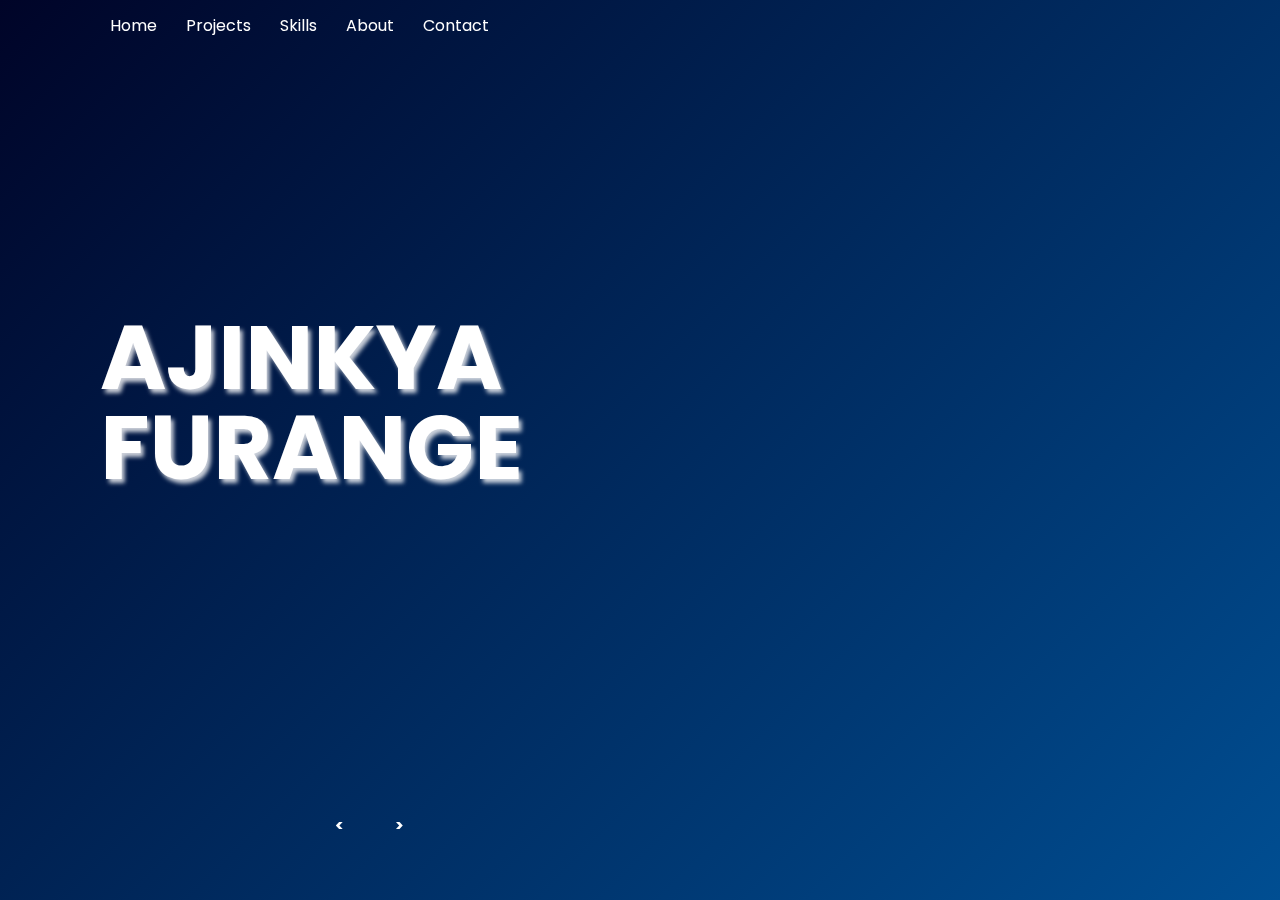
<file: index3.html>
<!DOCTYPE html>
<html lang="en">
  <head>
    <meta charset="UTF-8" />
    <meta name="viewport" content="width=device-width, initial-scale=1.0" />
    <title>Ajinkya Furange - Portfolio</title>
    <!-- Preconnect for faster font loading -->
    <link rel="preconnect" href="https://fonts.googleapis.com" />
    <link rel="preconnect" href="https://fonts.gstatic.com" crossorigin />
    <!-- Google Fonts link for better performance than @import -->
    <link
      href="https://fonts.googleapis.com/css2?family=Poppins:ital,wght@0,100;0,200;0,300;0,400;0,500;0,600;0,700;0,800;0,900;1,100;1,200;1,300;1,400;1,500;1,600;1,700;1,800;1,900&display=swap"
      rel="stylesheet"
    />
    <style>
      :root {
        --header-height: 50px;
        --slide-gap: 20px;
        --card-width: 180px;
        --card-height: 250px;
        --card-left-offset: 67%;
        --card-offset-step: 200px;
        --primary-color: #14ff72;
        --primary-bg-light: #004e92;
        --primary-bg-dark: #000428;
        --text-color: #fff;
        --shadow: 0 25px 50px rgba(0, 0, 0, 0.3);
      }

      * {
        margin: 0;
        padding: 0;
        box-sizing: border-box;
        font-family: "Poppins", sans-serif;
      }

      body {
        /* Set a consistent dark background to remove the "white space" at the top */
        background-color: var(--primary-bg-dark);
        color: var(--text-color);
        /* The header is now transparent, so padding is not needed, letting content flow under it */
      }

      /* Header section - Position fixed for consistent navigation */
      header {
        position: fixed;
        top: 0;
        left: 0;
        right: 0;
        width: 100%;
        height: var(--header-height);
        display: flex;
        align-items: center;
        padding-left: 100px;
        z-index: 1000;
        background-color: transparent;
      }

      header nav a {
        color: var(--text-color);
        margin-right: 5px;
        padding: 5px 10px;
        font-size: 16px;
        transition: 0.2s;
        text-decoration: none;
        border-radius: 2px;
      }

      a.active,
      a:hover,
      a:focus-visible {
        background: rgba(var(--primary-color), 0.8);
        outline: none;
      }

      /* Carousel container - Using dvh for better mobile support */
      .carousel {
        width: 100%;
        height: 100dvh;
        height: 100vh;
        overflow: hidden;
        position: relative;
      }

      /* List of slides */
      .carousel .list {
        height: 100%;
        position: relative;
      }

      .carousel .list .item {
        position: absolute;
        width: 100%;
        height: 100%;
        top: 0;
        left: 0;
        transform: translate(0, 0);
        border-radius: 0;
        box-shadow: none;
        background-position: center;
        background-size: cover;
        background-repeat: no-repeat;
        z-index: 100;
        transition: 1s ease-in-out;
        filter: brightness(0.6);
        will-change: transform, opacity;
      }

      /* Card stack visual effect */
      .carousel .list .item[data-status="active"] {
        filter: brightness(1);
        z-index: 110;
        transform: scale(1);
        box-shadow: none;
      }

      .carousel .list .item[data-status="next"] {
        top: 80%;
        transform: translateY(-70%);
        left: var(--card-left-offset);
        width: var(--card-width);
        height: var(--card-height);
        border-radius: 20px;
        box-shadow: var(--shadow);
        z-index: 105;
      }

      .carousel .list .item[data-status="next2"] {
        left: calc(var(--card-left-offset) + var(--card-offset-step));
        z-index: 104;
      }

      .carousel .list .item[data-status="next3"] {
        left: calc(var(--card-left-offset) + var(--card-offset-step) * 2);
        z-index: 103;
      }

      .carousel .list .item[data-status="next4"] {
        left: calc(var(--card-left-offset) + var(--card-offset-step) * 3);
        z-index: 102;
      }

      .carousel .list .item[data-status="hidden"] {
        left: calc(var(--card-left-offset) + var(--card-offset-step) * 4);
        opacity: 0;
      }

      /* Transitions for card movement */
      .carousel.transitioning .list .item[data-status="next"] {
        animation: showCard 1s ease-in-out forwards;
      }

      .carousel.transitioning .list .item[data-status="active"] {
        animation: outToLeft 1s ease-in-out forwards;
      }

      @keyframes outToLeft {
        from {
          transform: translateX(0);
        }
        to {
          transform: translateX(calc(-1 * var(--card-offset-step)));
          filter: brightness(0.6);
          border-radius: 20px;
          box-shadow: var(--shadow);
          width: var(--card-width);
          height: var(--card-height);
          top: 80%;
          left: calc(var(--card-left-offset) - 300px);
        }
      }

      @keyframes showCard {
        from {
          transform: translateY(-70%)
            translateX(calc(var(--card-offset-step) * 2));
          opacity: 0;
        }
        to {
          transform: translateY(-70%) translateX(0);
          opacity: 1;
        }
      }

      .list .item .content {
        position: absolute;
        top: 50%;
        left: 100px;
        transform: translateY(-50%);
        width: 500px;
        text-align: left;
        color: var(--text-color);
        display: none;
      }

      .list .item[data-status="active"] .content {
        display: block;
      }

      .list .item .content h1,
      .list .list .item .content h2,
      .list .item .content .des,
      .list .item .content .btn,
      .list .item .content .tech-stack {
        opacity: 0;
        transform: translateY(100px) blur(33px);
      }

      .list .item[data-status="active"] .content h1 {
        animation: animate 1s ease-in-out 0.3s 1 forwards;
      }

      .list .item[data-status="active"] .content h2 {
        animation: animate 1s ease-in-out 0.6s 1 forwards;
      }

      .list .item[data-status="active"] .content .des {
        animation: animate 1s ease-in-out 0.9s 1 forwards;
      }

      .list .item[data-status="active"] .content .btn {
        animation: animate 1s ease-in-out 1.2s 1 forwards;
      }

      .list .item[data-status="active"] .content .tech-stack {
        animation: animate 1s ease-in-out 1.5s 1 forwards;
      }

      .content h1 {
        font-size: 80px;
        text-transform: uppercase;
        color: rgba(var(--primary-color), 0.8);
        font-weight: bold;
        line-height: 1;
      }

      .content h2 {
        font-size: 90px;
        text-transform: uppercase;
        font-weight: bold;
        line-height: 1;
        text-shadow: 3px 4px 4px rgba(255, 255, 255, 0.8);
      }

      .content .des {
        margin-top: 15px;
        margin-bottom: 25px;
        font-size: 18px;
        line-height: 1.5;
      }

      .content .btn a {
        padding: 12px 25px;
        border: none;
        cursor: pointer;
        font-size: 16px;
        margin-right: 15px;
        border-radius: 5px;
        transition: 0.3s;
        font-weight: 500;
        text-decoration: none;
        display: inline-block;
      }

      .content .btn a.primary-btn {
        background: rgba(var(--primary-color), 0.8);
        color: var(--text-color);
        border: 2px solid rgba(var(--primary-color), 0.8);
      }

      .content .btn a.primary-btn:hover {
        background: var(--text-color);
        color: rgba(var(--primary-color), 0.8);
        border-color: var(--text-color);
      }

      .content .btn a.secondary-btn {
        background: transparent;
        color: var(--text-color);
        border: 2px solid var(--text-color);
      }

      .content .btn a.secondary-btn:hover {
        background-color: var(--text-color);
        color: #000;
      }

      .content .tech-stack {
        margin-top: 20px;
      }

      .tech-stack span {
        display: inline-block;
        background: rgba(255, 255, 255, 0.2);
        color: var(--text-color);
        padding: 5px 12px;
        margin: 5px 5px 5px 0;
        border-radius: 15px;
        font-size: 12px;
        backdrop-filter: blur(10px);
        border: 1px solid rgba(255, 255, 255, 0.3);
      }

      @keyframes animate {
        from {
          opacity: 0;
          transform: translateY(100px);
          filter: blur(33px);
        }
        to {
          opacity: 1;
          transform: translateY(0);
          filter: blur(0);
        }
      }

      /* next prev arrows */
      .arrows {
        position: absolute;
        bottom: 50px;
        right: 52%;
        z-index: 1000;
        width: 300px;
        max-width: 30%;
        display: flex;
        gap: 10px;
        align-items: center;
      }

      .arrows button {
        width: 50px;
        height: 50px;
        border-radius: 50%;
        background-color: rgba(var(--primary-color), 0.8);
        color: var(--text-color);
        border: none;
        outline: none;
        font-size: 16px;
        font-weight: bold;
        transition: 0.5s;
        cursor: pointer;
      }

      .arrows button:hover,
      .arrows button:focus-visible {
        background: var(--text-color);
        color: #000;
        outline: 2px solid var(--text-color);
        outline-offset: 2px;
      }

      /* time running */
      .carousel .timeRunning {
        position: absolute;
        z-index: 1000;
        width: 0%;
        height: 4px;
        background-color: rgba(var(--primary-color), 0.8);
        left: 0;
        top: 0;
        animation: runningTime 8s linear 1 forwards;
      }

      @keyframes runningTime {
        from {
          width: 0%;
        }
        to {
          width: 100%;
        }
      }

      /* Project backgrounds with demo screenshots/mockups */
      .project-bg-1 {
        background: linear-gradient(
            135deg,
            rgba(102, 126, 234, 0.8) 0%,
            rgba(118, 75, 162, 0.8) 100%
          ),
          url('data:image/svg+xml,<svg xmlns="http://www.w3.org/2000/svg" viewBox="0 0 400 300"><rect width="400" height="300" fill="%23f8f9fa"/><rect x="20" y="60" width="360" height="40" fill="%23e9ecef" rx="4"/><rect x="20" y="120" width="180" height="120" fill="%23dee2e6" rx="8"/><rect x="220" y="120" width="160" height="80" fill="%2328a745" rx="4"/><text x="200" y="30" text-anchor="middle" fill="%23495057" font-family="Arial" font-size="16" font-weight="bold">E-commerce Platform</text><text x="110" y="190" text-anchor="middle" fill="%236c757d" font-size="12">Product Grid</text><text x="300" y="170" text-anchor="middle" fill="white" font-size="12">Add to Cart</text></svg>');
        background-size: cover, 60% auto;
        background-position: center, 80% center;
        background-repeat: no-repeat;
      }

      .project-bg-2 {
        background: linear-gradient(
            135deg,
            rgba(240, 147, 251, 0.8) 0%,
            rgba(245, 87, 108, 0.8) 100%
          ),
          url('data:image/svg+xml,<svg xmlns="http://www.w3.org/2000/svg" viewBox="0 0 400 300"><rect width="400" height="300" fill="%23ffffff"/><rect x="0" y="0" width="400" height="50" fill="%2325d366"/><rect x="20" y="80" width="200" height="30" fill="%23e1ffc7" rx="15"/><rect x="180" y="130" width="200" height="30" fill="%23dcf8c6" rx="15"/><circle cx="30" cy="95" r="8" fill="%2325d366"/><circle cx="370" cy="145" r="8" fill="%2325d366"/><text x="200" y="25" text-anchor="middle" fill="white" font-family="Arial" font-size="16" font-weight="bold">Ajinkya Sampark</text><text x="50" y="100" fill="%23303030" font-size="10">Hello! How are you?</text><text x="200" y="150" fill="%23303030" font-size="10">Im good, thanks!</text></svg>');
        background-size: cover, 50% auto;
        background-position: center, 85% center;
        background-repeat: no-repeat;
      }

      .project-bg-3 {
        background: linear-gradient(
            135deg,
            rgba(79, 172, 254, 0.8) 0%,
            rgba(0, 242, 254, 0.8) 100%
          ),
          url('data:image/svg+xml,<svg xmlns="http://www.w3.org/2000/svg" viewBox="0 0 400 300"><rect width="400" height="300" fill="%23f8f9fa"/><rect x="50" y="40" width="300" height="220" fill="white" rx="8" stroke="%23dee2e6"/><rect x="70" y="60" width="260" height="40" fill="%236c757d" rx="4"/><rect x="70" y="120" width="120" height="60" fill="%23007bff" rx="8"/><rect x="210" y="120" width="120" height="60" fill="%2317a2b8" rx="8"/><text x="200" y="25" text-anchor="middle" fill="%23495057" font-family="Arial" font-size="14" font-weight="bold">Medical Payment Tracker</text><text x="200" y="85" text-anchor="middle" fill="white" font-size="12">Patient Dashboard</text><text x="130" y="155" text-anchor="middle" fill="white" font-size="10">Payments</text><text x="270" y="155" text-anchor="middle" fill="white" font-size="10">Reports</text></svg>');
        background-size: cover, 55% auto;
        background-position: center, 80% center;
        background-repeat: no-repeat;
      }

      .project-bg-4 {
        background: linear-gradient(
            135deg,
            rgba(67, 234, 123, 0.8) 0%,
            rgba(56, 249, 215, 0.8) 100%
          ),
          url('data:image/svg+xml,<svg xmlns="http://www.w3.org/2000/svg" viewBox="0 0 400 300"><rect width="400" height="300" fill="%234a90e2"/><rect x="50" y="50" width="300" height="200" fill="white" rx="12"/><circle cx="120" cy="120" r="25" fill="%23ffc107"/><rect x="160" y="100" width="120" height="20" fill="%23495057" rx="10"/><rect x="160" y="130" width="80" height="15" fill="%236c757d" rx="7"/><rect x="80" y="170" width="60" height="30" fill="%2328a745" rx="4"/><rect x="160" y="170" width="60" height="30" fill="%23dc3545" rx="4"/><rect x="240" y="170" width="60" height="30" fill="%23007bff" rx="4"/><text x="200" y="30" text-anchor="middle" fill="white" font-family="Arial" font-size="14" font-weight="bold">Weather Dashboard</text><text x="200" y="110" text-anchor="middle" fill="%23495057" font-size="12">Mumbai, Maharashtra</text><text x="110" y="190" text-anchor="middle" fill="white" font-size="8">Temp</text><text x="190" y="190" text-anchor="middle" fill="white" font-size="8">Humid</text><text x="270" y="190" text-anchor="middle" fill="white" font-size="8">Wind</text></svg>');
        background-size: cover, 50% auto;
        background-position: center, 85% center;
        background-repeat: no-repeat;
      }

      .project-bg-5 {
        background: linear-gradient(
            135deg,
            rgba(250, 112, 154, 0.8) 0%,
            rgba(254, 225, 64, 0.8) 100%
          ),
          url('data:image/svg+xml,<svg xmlns="http://www.w3.org/2000/svg" viewBox="0 0 400 300"><rect width="400" height="300" fill="%23f8f9fa"/><rect x="30" y="40" width="340" height="220" fill="white" rx="8" stroke="%23dee2e6"/><rect x="50" y="60" width="100" height="20" fill="%23007bff" rx="10"/><rect x="170" y="60" width="100" height="20" fill="%2328a745" rx="10"/><rect x="290" y="60" width="80" height="20" fill="%23ffc107" rx="10"/><rect x="50" y="100" width="320" height="30" fill="%23e9ecef" rx="4"/><rect x="50" y="150" width="320" height="30" fill="%23f8f9fa" rx="4"/><rect x="50" y="200" width="320" height="30" fill="%23e9ecef" rx="4"/><text x="200" y="25" text-anchor="middle" fill="%23495057" font-family="Arial" font-size="14" font-weight="bold">College Timetable</text><text x="100" y="75" text-anchor="middle" fill="white" font-size="8">Monday</text><text x="220" y="75" text-anchor="middle" fill="white" font-size="8">Tuesday</text><text x="330" y="75" text-anchor="middle" fill="white" font-size="8">Wednesday</text></svg>');
        background-size: cover, 55% auto;
        background-position: center, 80% center;
        background-repeat: no-repeat;
      }

      .project-bg-6 {
        background: linear-gradient(
            135deg,
            rgba(168, 237, 234, 0.8) 0%,
            rgba(254, 214, 227, 0.8) 100%
          ),
          url('data:image/svg+xml,<svg xmlns="http://www.w3.org/2000/svg" viewBox="0 0 400 300"><rect width="400" height="300" fill="%23212529"/><rect x="80" y="80" width="240" height="140" fill="%23343a40" rx="8"/><rect x="100" y="100" width="200" height="20" fill="%23dc3545" rx="10"/><rect x="100" y="140" width="200" height="40" fill="%23495057" rx="4"/><rect x="150" y="200" width="100" height="30" fill="%23ffc107" rx="15"/><text x="200" y="40" text-anchor="middle" fill="%23dc3545" font-family="Arial" font-size="16" font-weight="bold">⚠️ Security Alert</text><text x="200" y="115" text-anchor="middle" fill="white" font-size="10">OTP Verification Required</text><text x="200" y="160" text-anchor="middle" fill="%23adb5bd" font-size="8">Enter your OTP to continue</text><text x="200" y="220" text-anchor="middle" fill="%23212529" font-size="8">Submit</text></svg>');
        background-size: cover, 45% auto;
        background-position: center, 85% center;
        background-repeat: no-repeat;
      }

      .project-bg-7 {
        background: linear-gradient(
            135deg,
            rgba(255, 154, 158, 0.8) 0%,
            rgba(254, 207, 239, 0.8) 100%
          ),
          url('data:image/svg+xml,<svg xmlns="http://www.w3.org/2000/svg" viewBox="0 0 400 300"><rect width="400" height="300" fill="%23f8f9fa"/><rect x="40" y="60" width="320" height="180" fill="white" rx="12" stroke="%23dee2e6"/><rect x="60" y="80" width="280" height="30" fill="%23007bff" rx="15"/><rect x="80" y="130" width="120" height="80" fill="%2328a745" rx="8"/><rect x="220" y="130" width="120" height="80" fill="%23ffc107" rx="8"/><text x="200" y="30" text-anchor="middle" fill="%23495057" font-family="Arial" font-size="16" font-weight="bold">Skill-Swap Platform</text><text x="200" y="100" text-anchor="middle" fill="white" font-size="12">Learn. Teach. Grow.</text><text x="140" y="175" text-anchor="middle" fill="white" font-size="10">Host Session</text><text x="280" y="175" text-anchor="middle" fill="%23212529" font-size="10">Join Session</text></svg>');
        background-size: cover, 50% auto;
        background-position: center, 85% center;
        background-repeat: no-repeat;
      }

      .project-bg-8 {
        background: linear-gradient(
            135deg,
            rgba(102, 126, 234, 0.8) 0%,
            rgba(118, 75, 162, 0.8) 100%
          ),
          url('data:image/svg+xml,<svg xmlns="http://www.w3.org/2000/svg" viewBox="0 0 400 300"><rect width="400" height="300" fill="%23f8f9fa"/><rect x="50" y="50" width="300" height="200" fill="%23212529" rx="12"/><rect x="70" y="70" width="260" height="30" fill="%23495057" rx="15"/><rect x="70" y="120" width="180" height="20" fill="%2314ff72" rx="10"/><rect x="270" y="120" width="60" height="20" fill="%23007bff" rx="10"/><rect x="70" y="160" width="140" height="20" fill="%23495057" rx="10"/><rect x="230" y="160" width="100" height="20" fill="%2314ff72" rx="10"/><rect x="70" y="200" width="260" height="30" fill="%23343a40" rx="15"/><text x="200" y="30" text-anchor="middle" fill="%23495057" font-family="Arial" font-size="14" font-weight="bold">AI Chatbot Interface</text><text x="200" y="90" text-anchor="middle" fill="%2314ff72" font-size="10">AI Assistant</text><text x="160" y="135" text-anchor="middle" fill="%23212529" font-size="8">Hello! How can I help?</text><text x="300" y="135" text-anchor="middle" fill="white" font-size="8">User</text></svg>');
        background-size: cover, 45% auto;
        background-position: center, 85% center;
        background-repeat: no-repeat;
      }

      /* Intro slide styling */
      .intro-bg {
        background: linear-gradient(135deg, #000428 0%, #004e92 100%);
      }

      /* Responsive Design */
      @media screen and (max-width: 1200px) {
        .content h1 {
          font-size: 70px;
        }
        .content h2 {
          font-size: 80px;
        }
        .list .item .content {
          width: 450px;
        }
      }

      @media screen and (max-width: 999px) {
        header {
          padding-left: 50px;
        }

        .list .item .content {
          left: 50px;
          width: 400px;
        }

        .content h1 {
          font-size: 60px;
        }

        .content h2 {
          font-size: 70px;
        }

        .content .des {
          font-size: 16px;
        }

        .arrows {
          right: 50%;
          width: 200px;
        }
      }

      @media screen and (max-width: 768px) {
        header {
          padding-left: 30px;
        }

        header nav a {
          font-size: 14px;
          margin-right: 0;
          padding: 5px 8px;
        }

        .list .item .content {
          top: 45%;
          left: 30px;
          width: 320px;
        }

        .content h1 {
          font-size: 50px;
        }

        .content h2 {
          font-size: 55px;
        }

        .content .des {
          font-size: 16px;
          margin-bottom: 20px;
        }

        .content .btn a {
          padding: 10px 18px;
          font-size: 14px;
          margin-right: 10px;
        }

        .arrows {
          right: 47%;
          bottom: 20px;
        }

        .tech-stack span {
          font-size: 11px;
          padding: 4px 10px;
        }
      }

      @media screen and (max-width: 480px) {
        header {
          padding-left: 20px;
        }

        header nav a {
          font-size: 12px;
          padding: 4px 6px;
        }

        .list .item .content {
          top: 40%;
          left: 20px;
          width: 280px;
        }

        .content h1 {
          font-size: 35px;
        }

        .content h2 {
          font-size: 40px;
        }

        .content .des {
          font-size: 14px;
          margin-bottom: 15px;
        }

        .content .btn a {
          padding: 8px 15px;
          font-size: 12px;
          margin-right: 8px;
          margin-bottom: 8px;
        }

        .arrows {
          right: 42%;
          bottom: 20px;
          width: 150px;
        }

        .arrows button {
          width: 40px;
          height: 40px;
          font-size: 14px;
        }

        .tech-stack span {
          font-size: 10px;
          padding: 3px 8px;
          margin: 3px 3px 3px 0;
        }
      }

      @media screen and (max-width: 320px) {
        .list .item .content {
          width: 250px;
          left: 15px;
        }

        .content h1 {
          font-size: 28px;
        }

        .content h2 {
          font-size: 32px;
        }

        .content .des {
          font-size: 13px;
        }

        .content .btn a {
          padding: 6px 12px;
          font-size: 11px;
        }
      }
    </style>
  </head>
  <body>
    <header>
      <nav>
        <!-- Nav links with data attributes for robust JS navigation -->
        <a href="#" class="active" data-index="0">Home</a>
        <a href="#" data-index="1">Projects</a>
        <a href="#" data-index="9">Skills</a>
        <a href="#" data-index="10">About</a>
        <a href="#" data-index="11">Contact</a>
      </nav>
    </header>

    <main class="carousel" role="main" aria-live="polite" aria-atomic="true">
      <div class="list">
        <!-- Intro/About Slide -->
        <section class="item intro-bg" data-index="0">
          <div class="content">
            <h1>PORTFOLIO</h1>
            <h2>AJINKYA FURANGE</h2>
            <p class="des">
              Computer Engineering Student at Bhausaheb Vartak Polytechnic.
              Passionate about creating impactful web solutions and innovative
              projects.
            </p>
            <div class="btn">
              <a href="#" class="primary-btn view-projects">View Projects</a>
              <a
                href="mailto:ajinkyafurange@gmail.com"
                class="secondary-btn"
                target="_blank"
                rel="noopener noreferrer"
              >
                Contact Me
              </a>
            </div>
          </div>
        </section>

        <!-- E-commerce Project -->
        <section class="item project-bg-1" data-index="1">
          <div class="content">
            <h1>PROJECT</h1>
            <h2>E-COMMERCE</h2>
            <p class="des">
              Full Stack e-commerce platform for farming products with inventory
              management and secure payment processing.
            </p>
            <div class="btn">
              <a
                href="https://shivansh-krushi-seva-kendra.onrender.com/"
                class="primary-btn"
                >Live Demo</a
              >
              <a
                href="https://github.com/Ajinkya-Furange-Patil/Shivansh-Krushi-Seva-Kendra"
                class="secondary-btn"
                >View Code</a
              >
            </div>
            <div class="tech-stack">
              <span>HTML</span>
              <span>CSS</span>
              <span>JavaScript</span>
              <span>Node.js</span>
              <span>Express.js</span>
              <span>MySQL</span>
            </div>
          </div>
        </section>

        <!-- Chat Application -->
        <section class="item project-bg-2" data-index="2">
          <div class="content">
            <h1>PROJECT</h1>
            <h2>CHAT APP</h2>
            <p class="des">
              Ajinkya Sampark - Modular chat application with WhatsApp-style UI
              and clean folder-based architecture for scalability.
            </p>
            <div class="btn">
              <a href="https://ajinkya-sampark.netlify.app/" class="primary-btn">Live Demo</a>
              <a href="https://github.com/Ajinkya-Furange-Patil/sampark" class="secondary-btn">View Code</a>
            </div>
            <div class="tech-stack">
              <span>HTML</span>
              <span>CSS</span>
              <span>JavaScript</span>
            </div>
          </div>
        </section>

        <!-- Medical Payment Tracker -->
        <section class="item project-bg-3" data-index="3">
          <div class="content">
            <h1>PROJECT</h1>
            <h2>MEDICAL TRACKER</h2>
            <p class="des">
              Smart healthcare payment tracking system with real-time updates
              and reminder alerts for patient management.
            </p>
            <div class="btn">
              <a href="#" class="primary-btn">Live Demo</a>
              <a href="#" class="secondary-btn">View Code</a>
            </div>
            <div class="tech-stack">
              <span>HTML</span>
              <span>CSS</span>
              <span>JavaScript</span>
              <span>LocalStorage</span>
            </div>
          </div>
        </section>

        <!-- Weather Dashboard -->
        <section class="item project-bg-4" data-index="4">
          <div class="content">
            <h1>PROJECT</h1>
            <h2>WEATHER APP</h2>
            <p class="des">
              Global weather dashboard with real-time climate data using
              OpenWeather API for accurate forecasts worldwide.
            </p>
            <div class="btn">
              <a href="#" class="primary-btn">Live Demo</a>
              <a href="#" class="secondary-btn">View Code</a>
            </div>
            <div class="tech-stack">
              <span>HTML</span>
              <span>CSS</span>
              <span>JavaScript</span>
              <span>OpenWeather API</span>
            </div>
          </div>
        </section>

        <!-- College Timetable -->
        <section class="item project-bg-5" data-index="5">
          <div class="content">
            <h1>PROJECT</h1>
            <h2>TIMETABLE</h2>
            <p class="des">
              Smart college timetable system with weekly view, real-time alerts,
              and personalized batch selection features.
            </p>
            <div class="btn">
              <a href="#" class="primary-btn">Live Demo</a>
              <a href="#" class="secondary-btn">View Code</a>
            </div>
            <div class="tech-stack">
              <span>HTML</span>
              <span>CSS</span>
              <span>JavaScript</span>
            </div>
          </div>
        </section>

        <!-- OTP Phishing Simulator -->
        <section class="item project-bg-6" data-index="6">
          <div class="content">
            <h1>HACKATHON</h1>
            <h2>OTP SIMULATOR</h2>
            <p class="des">
              Cyber security awareness simulator built in 48 hours, exposing
              users to phishing tactics to promote 2FA awareness.
            </p>
            <div class="btn">
              <a href="#" class="primary-btn">Live Demo</a>
              <a href="#" class="secondary-btn">View Code</a>
            </div>
            <div class="tech-stack">
              <span>HTML5</span>
              <span>CSS3</span>
              <span>JavaScript</span>
              <span>jQuery</span>
            </div>
          </div>
        </section>

        <!-- Skill-Swap Platform -->
        <section class="item project-bg-7" data-index="7">
          <div class="content">
            <h1>HACKATHON</h1>
            <h2>SKILL-SWAP</h2>
            <p class="des">
              P2P learning platform enabling students to host and join
              skill-sharing sessions. Built during 48-hour hackathon.
            </p>
            <div class="btn">
              <a href="#" class="primary-btn">Live Demo</a>
              <a href="#" class="secondary-btn">View Code</a>
            </div>
            <div class="tech-stack">
              <span>HTML5</span>
              <span>CSS3</span>
              <span>JavaScript</span>
              <span>Node.js</span>
            </div>
          </div>
        </section>

        <!-- AI Chat Bot -->
        <section class="item project-bg-8" data-index="8">
          <div class="content">
            <h1>PROJECT</h1>
            <h2>AI CHATBOT</h2>
            <p class="des">
              Intelligent chatbot powered by Google's Gemini API with real-time
              conversations and smooth chat interface.
            </p>
            <div class="btn">
              <a href="#" class="primary-btn">Live Demo</a>
              <a href="#" class="secondary-btn">View Code</a>
            </div>
            <div class="tech-stack">
              <span>HTML5</span>
              <span>CSS3</span>
              <span>JavaScript</span>
              <span>Gemini API</span>
            </div>
          </div>
        </section>

        <!-- Skills Overview -->
        <section class="item project-bg-1" data-index="9">
          <div class="content">
            <h1>SKILLS</h1>
            <h2>EXPERTISE</h2>
            <p class="des">
              <b> Frontend:</b> HTML5, CSS3, JavaScript, jQuery,Bootstrap.
              <br />
              <b> Backend:</b> PHP, Python, NodeJS, C, C++. <br />
              <b>Dabases:</b> SQL, MongoDB . <br />
              <b> AI & Prompt Engineering </b>.
            </p>
            <div class="btn">
              <a
                href="https://github.com/Ajinkya-Furange-Patil"
                class="primary-btn"
                target="_blank"
                rel="noopener noreferrer"
              >
                GitHub
              </a>
              <a
                href="mailto:ajinkyafurange@gmail.com"
                class="secondary-btn"
                target="_blank"
                rel="noopener noreferrer"
              >
                Hire Me
              </a>
            </div>
          </div>
        </section>

        <!-- About section -->
        <section class="item intro-bg" data-index="10">
          <div class="content">
            <h1>ABOUT ME</h1>
            <h2>BACKGROUND</h2>
            <p class="des">
              I am a passionate and dedicated Computer Engineering student
              currently at Bhausaheb Vartak Polytechnic. My journey in tech is
              driven by a desire to build creative, impactful, and user-centric
              web solutions.
            </p>
            <div class="btn">
              <a href="#" class="primary-btn view-projects">View Projects</a>
              <a
                href="https://www.linkedin.com/in/ajinkyafurange/"
                class="secondary-btn"
                target="_blank"
                rel="noopener noreferrer"
              >
                Connect on LinkedIn
              </a>
            </div>
          </div>
        </section>

        <!-- Contact section -->
        <section class="item project-bg-2" data-index="11">
          <div class="content">
            <h1>CONNECT</h1>
            <h2>LET'S TALK</h2>
            <p class="des">
              Ready to collaborate on innovative projects? I'm from Virar,
              Maharashtra, and always excited to work on impactful tech
              solutions.
            </p>
            <div class="btn">
              <a
                href="mailto:ajinkyafurange@gmail.com"
                class="primary-btn"
                target="_blank"
                rel="noopener noreferrer"
              >
                Email Me
              </a>
              <a
                href="https://linkedin.com/in/ajinkyafurange"
                class="secondary-btn"
                target="_blank"
                rel="noopener noreferrer"
              >
                LinkedIn
              </a>
            </div>
          </div>
        </section>
      </div>

      <!--next prev button-->
      <div class="arrows">
        <button class="prev" aria-label="Previous slide">&lt;</button>
        <button class="next" aria-label="Next slide">&gt;</button>
      </div>

      <!-- time running -->
      <div class="timeRunning"></div>
    </main>

    <script>
      (function () {
        const nextBtn = document.querySelector(".next");
        const prevBtn = document.querySelector(".prev");
        const carousel = document.querySelector(".carousel");
        const list = document.querySelector(".list");
        const navLinks = document.querySelectorAll("header nav a");
        const viewProjectsBtn = document.querySelector(".view-projects");

        // Constants for animation and timing
        const TIME_RUNNING_MS = 1000;
        const TIME_AUTO_NEXT_MS = 8000;
        const TIME_PER_STEP_MS = 10; // Reduced step duration for smoother jumps

        let isAnimating = false;
        let autoAdvanceTimeout;

        // Function to update active state of nav links
        function syncNavActive() {
          const currentActiveItem = list.querySelector(
            '.item[data-status="active"]'
          );
          const currentIndex = currentActiveItem
            ? currentActiveItem.dataset.index
            : "0";
          navLinks.forEach((link) => {
            if (link.dataset.index === currentIndex) {
              link.classList.add("active");
            } else {
              link.classList.remove("active");
            }
          });
        }

        // Function to reset and restart auto-advance
        function resetAutoAdvance() {
          clearTimeout(autoAdvanceTimeout);
          autoAdvanceTimeout = setTimeout(() => {
            showSlider("next");
          }, TIME_AUTO_NEXT_MS);
          const runningTime = document.querySelector(".carousel .timeRunning");
          runningTime.style.animation = "none";
          runningTime.offsetHeight; // Trigger reflow
          runningTime.style.animation = `runningTime ${
            TIME_AUTO_NEXT_MS / 1000
          }s linear 1 forwards`;
        }

        function updateSlideStatus() {
          const items = Array.from(list.children);
          items.forEach((item) => (item.dataset.status = "hidden"));
          items[0].dataset.status = "active";
          if (items.length > 1) items[1].dataset.status = "next";
          if (items.length > 2) items[2].dataset.status = "next2";
          if (items.length > 3) items[3].dataset.status = "next3";
          if (items.length > 4) items[4].dataset.status = "next4";
        }

        // Function to handle slide changes (next/prev)
        function showSlider(type) {
          if (isAnimating) return;
          isAnimating = true;

          carousel.classList.add("transitioning");

          if (type === "next") {
            list.appendChild(list.firstElementChild);
          } else {
            list.prepend(list.lastElementChild);
          }

          setTimeout(() => {
            carousel.classList.remove("transitioning");
            updateSlideStatus();
            isAnimating = false;
            syncNavActive();
          }, TIME_RUNNING_MS);

          resetAutoAdvance();
        }

        // Function to navigate to a specific slide by index
        function goToSlide(targetIndex, e) {
          if (e) e.preventDefault();
          if (isAnimating) return;
          const items = Array.from(list.children);
          const currentActiveEl = items[0];
          const targetEl = items.find(
            (el) => +el.dataset.index === +targetIndex
          );
          if (!targetEl || targetEl === currentActiveEl) return;

          let steps = items.indexOf(targetEl);
          if (steps === -1) return;

          isAnimating = true;

          function rotateSlides() {
            if (steps > 0) {
              list.appendChild(list.firstElementChild);
              steps--;
            } else if (steps < 0) {
              list.prepend(list.lastElementChild);
              steps++;
            } else {
              // Rotation complete
              updateSlideStatus();
              isAnimating = false;
              syncNavActive();
              resetAutoAdvance();
              return;
            }
            // Continue rotation until steps = 0
            setTimeout(() => {
              rotateSlides();
            }, TIME_PER_STEP_MS);
          }
          rotateSlides();
        }

        // Event listeners
        document.addEventListener("DOMContentLoaded", () => {
          updateSlideStatus();
          syncNavActive();
          resetAutoAdvance();

          nextBtn.addEventListener("click", () => showSlider("next"));
          prevBtn.addEventListener("click", () => showSlider("prev"));

          viewProjectsBtn.addEventListener("click", (e) => {
            goToSlide(1, e);
          });

          navLinks.forEach((link) => {
            link.addEventListener("click", (e) => {
              goToSlide(link.dataset.index, e);
            });
          });

          // Keyboard navigation
          document.addEventListener("keydown", (e) => {
            if (e.key === "ArrowRight") {
              showSlider("next");
            } else if (e.key === "ArrowLeft") {
              showSlider("prev");
            }
          });
        });
      })();
    </script>
  </body>
</html>
</file>
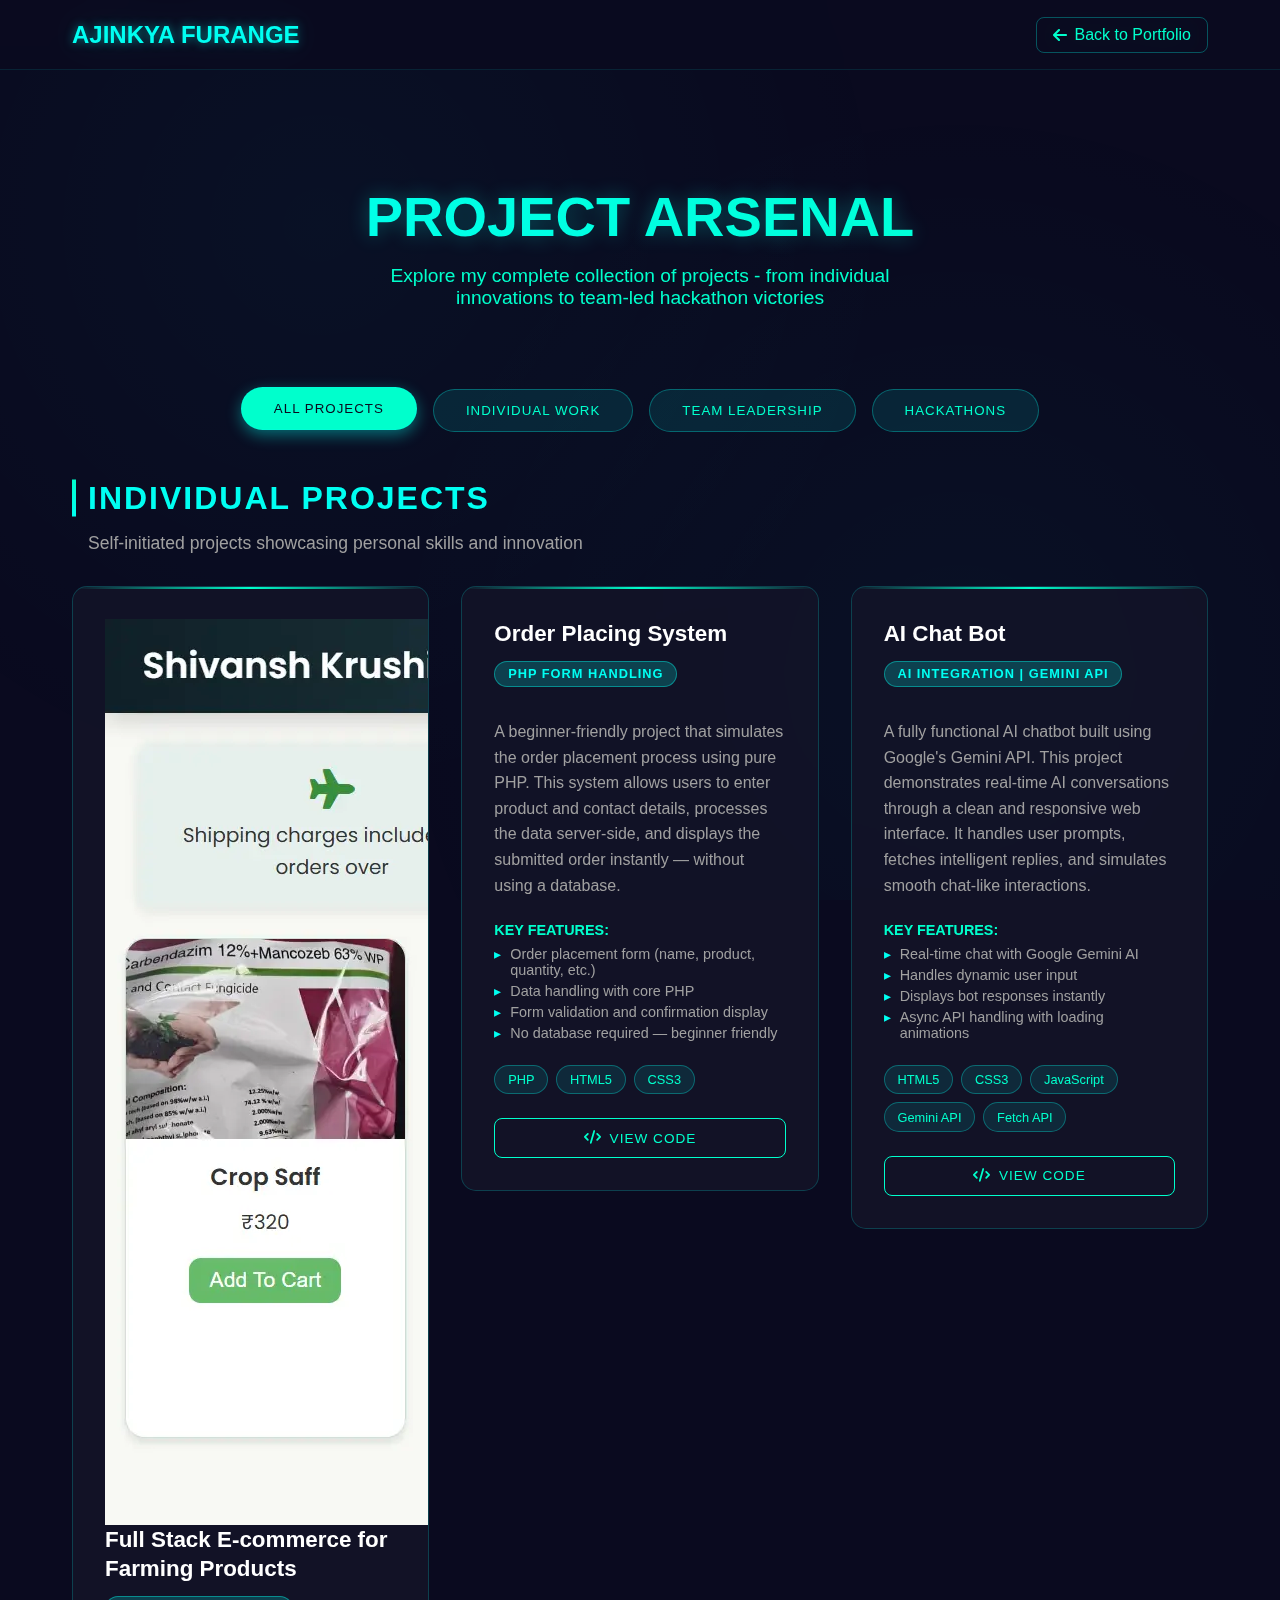
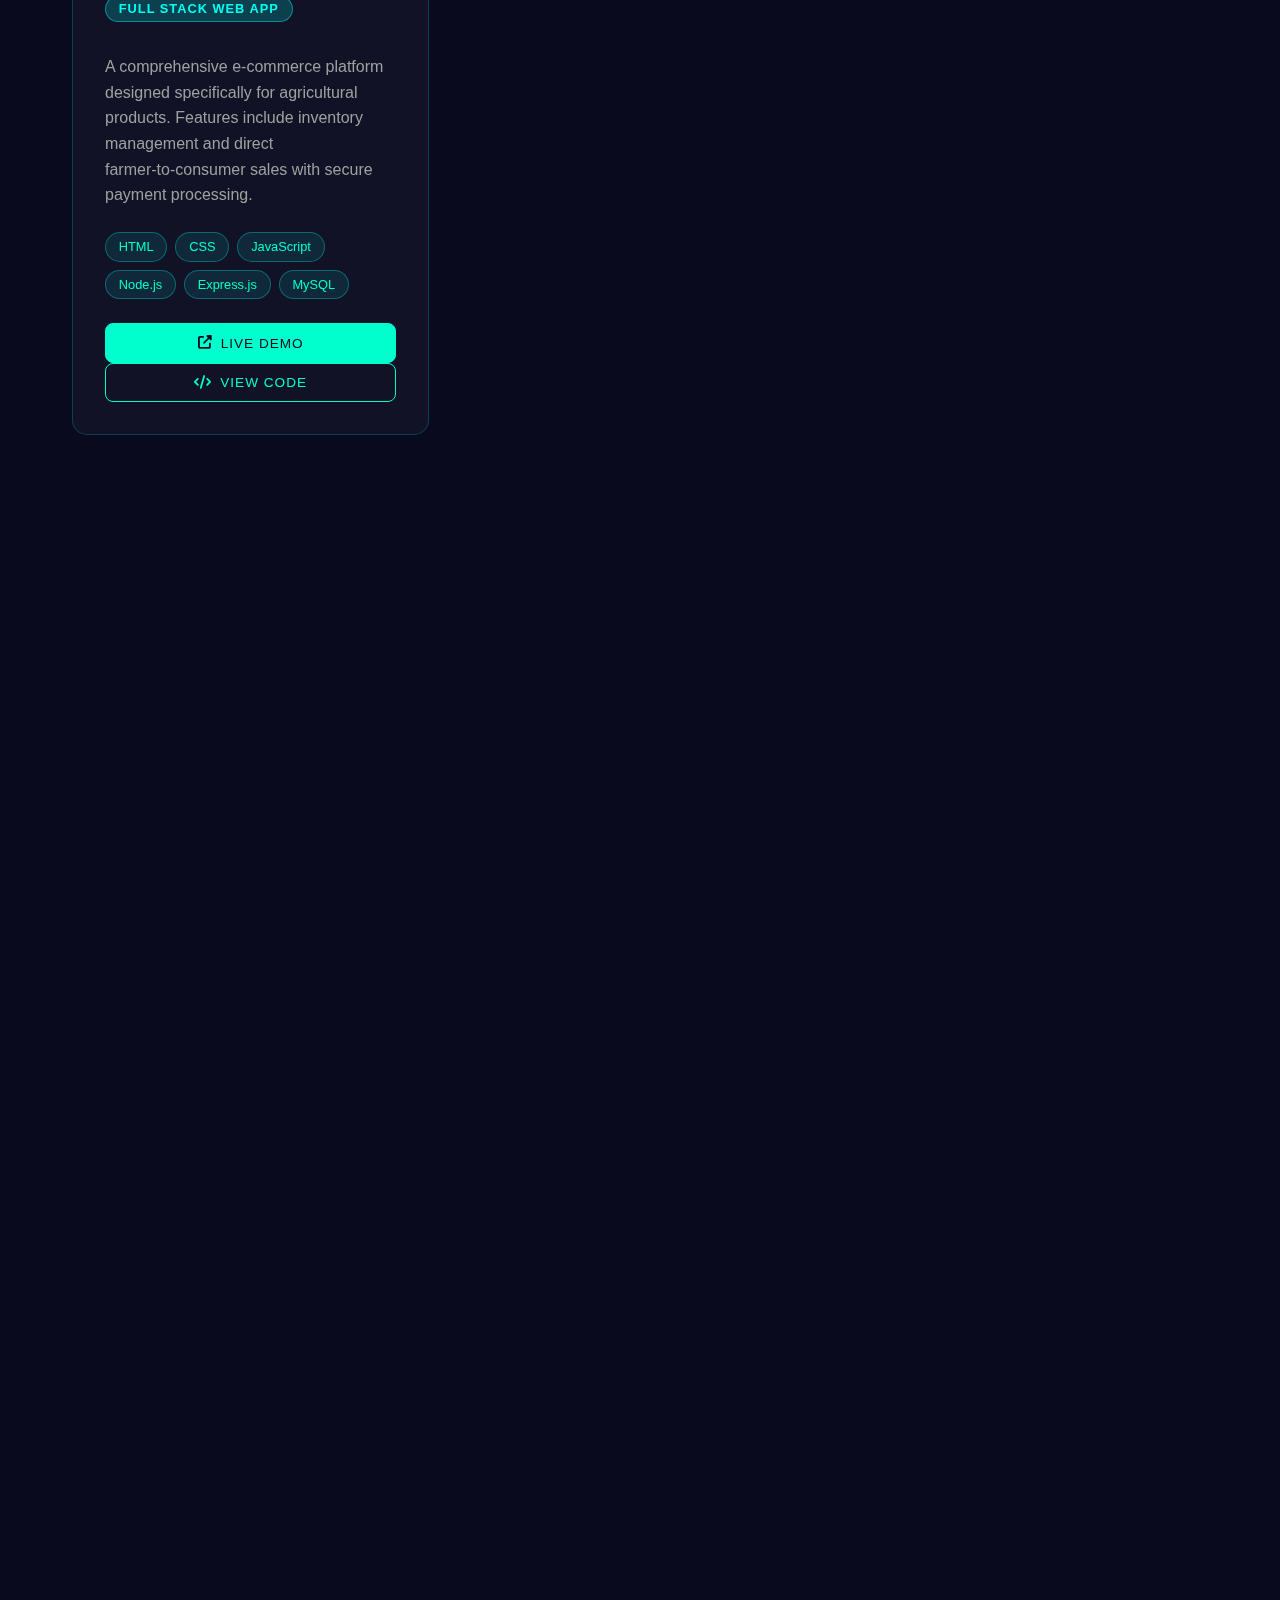
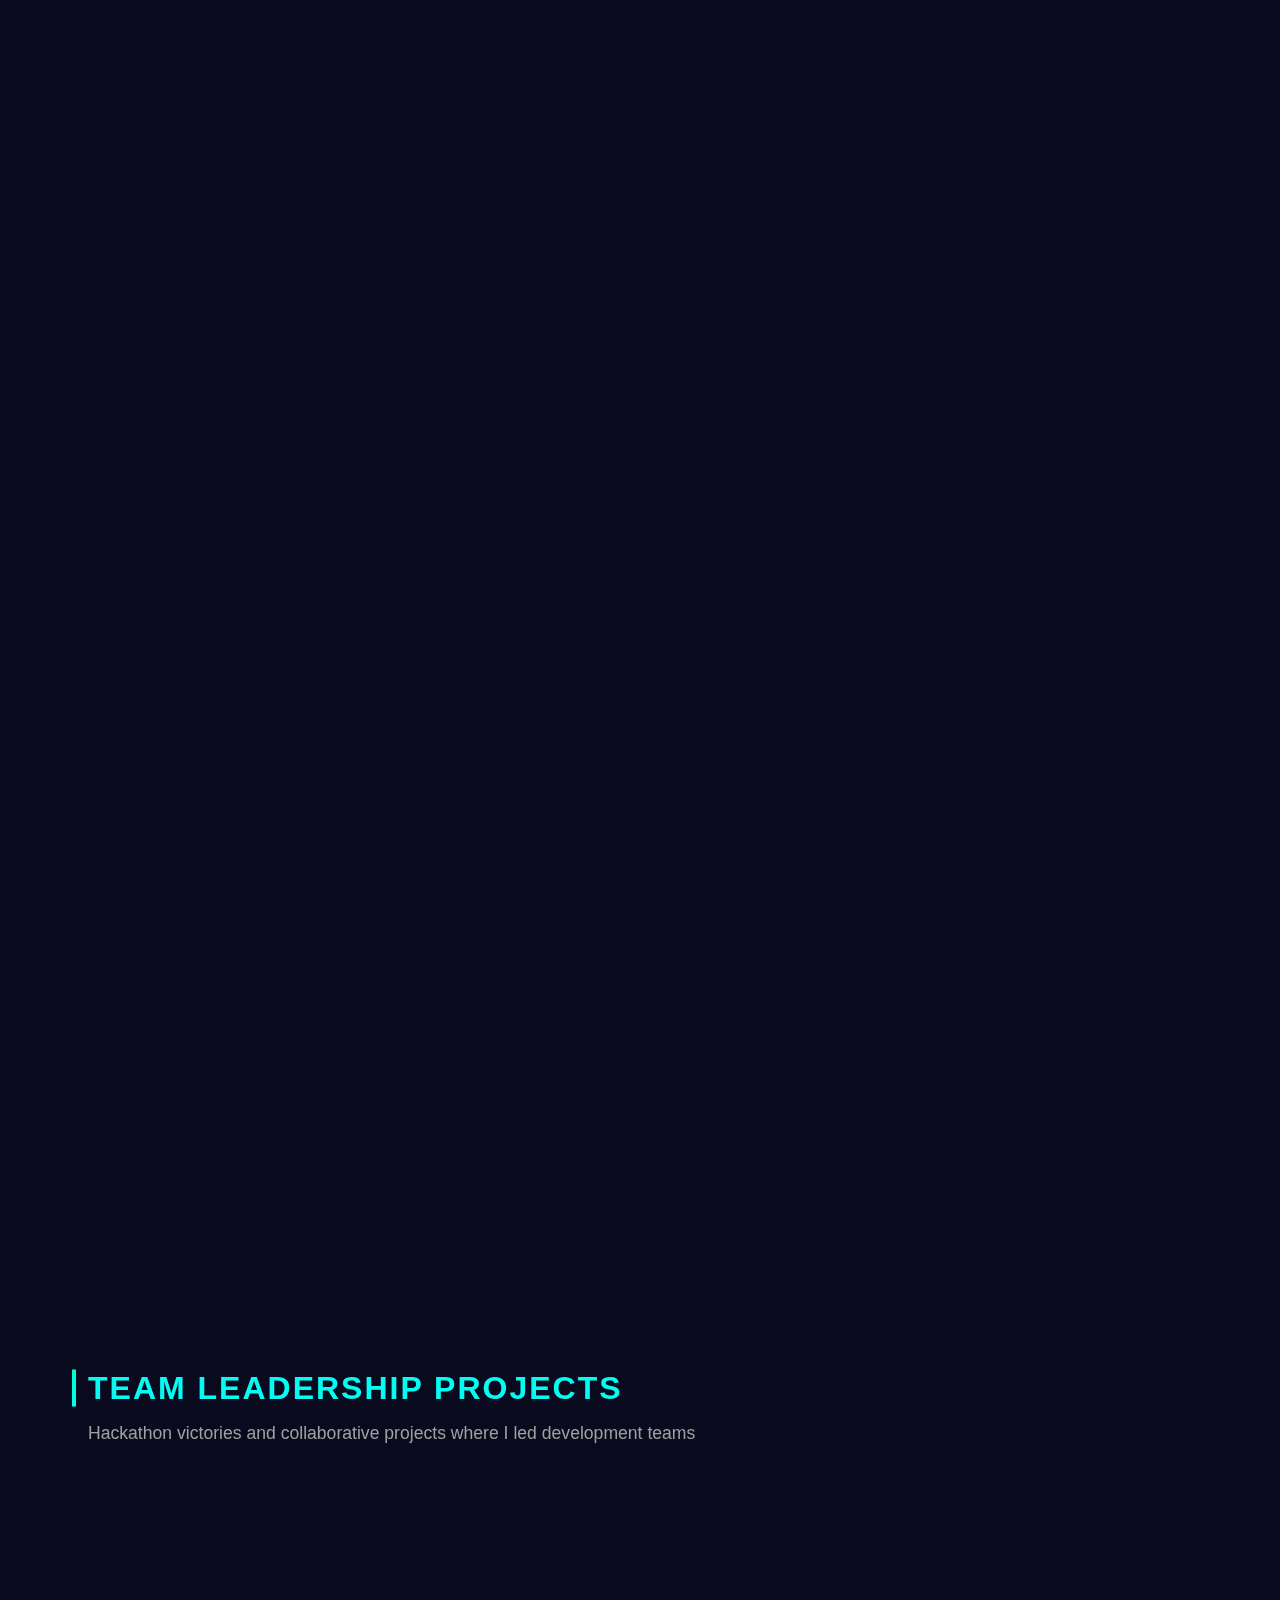
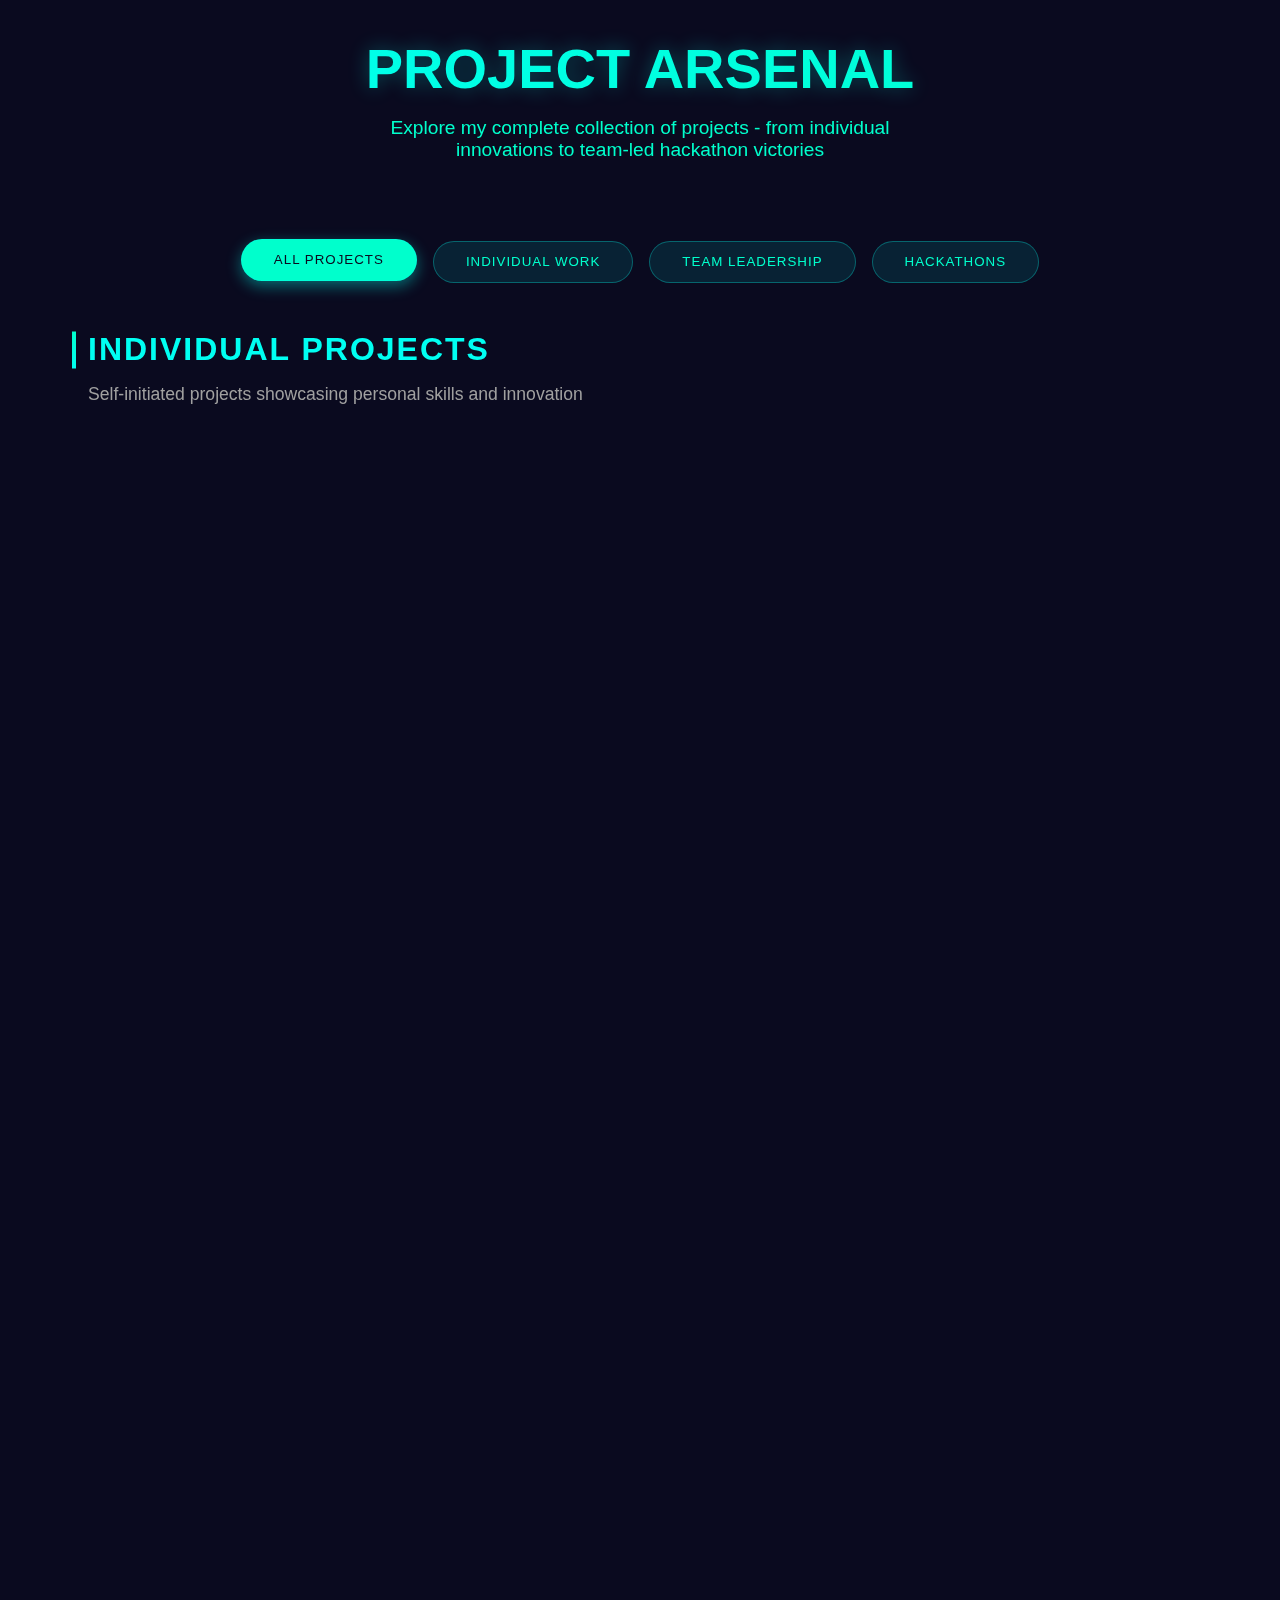
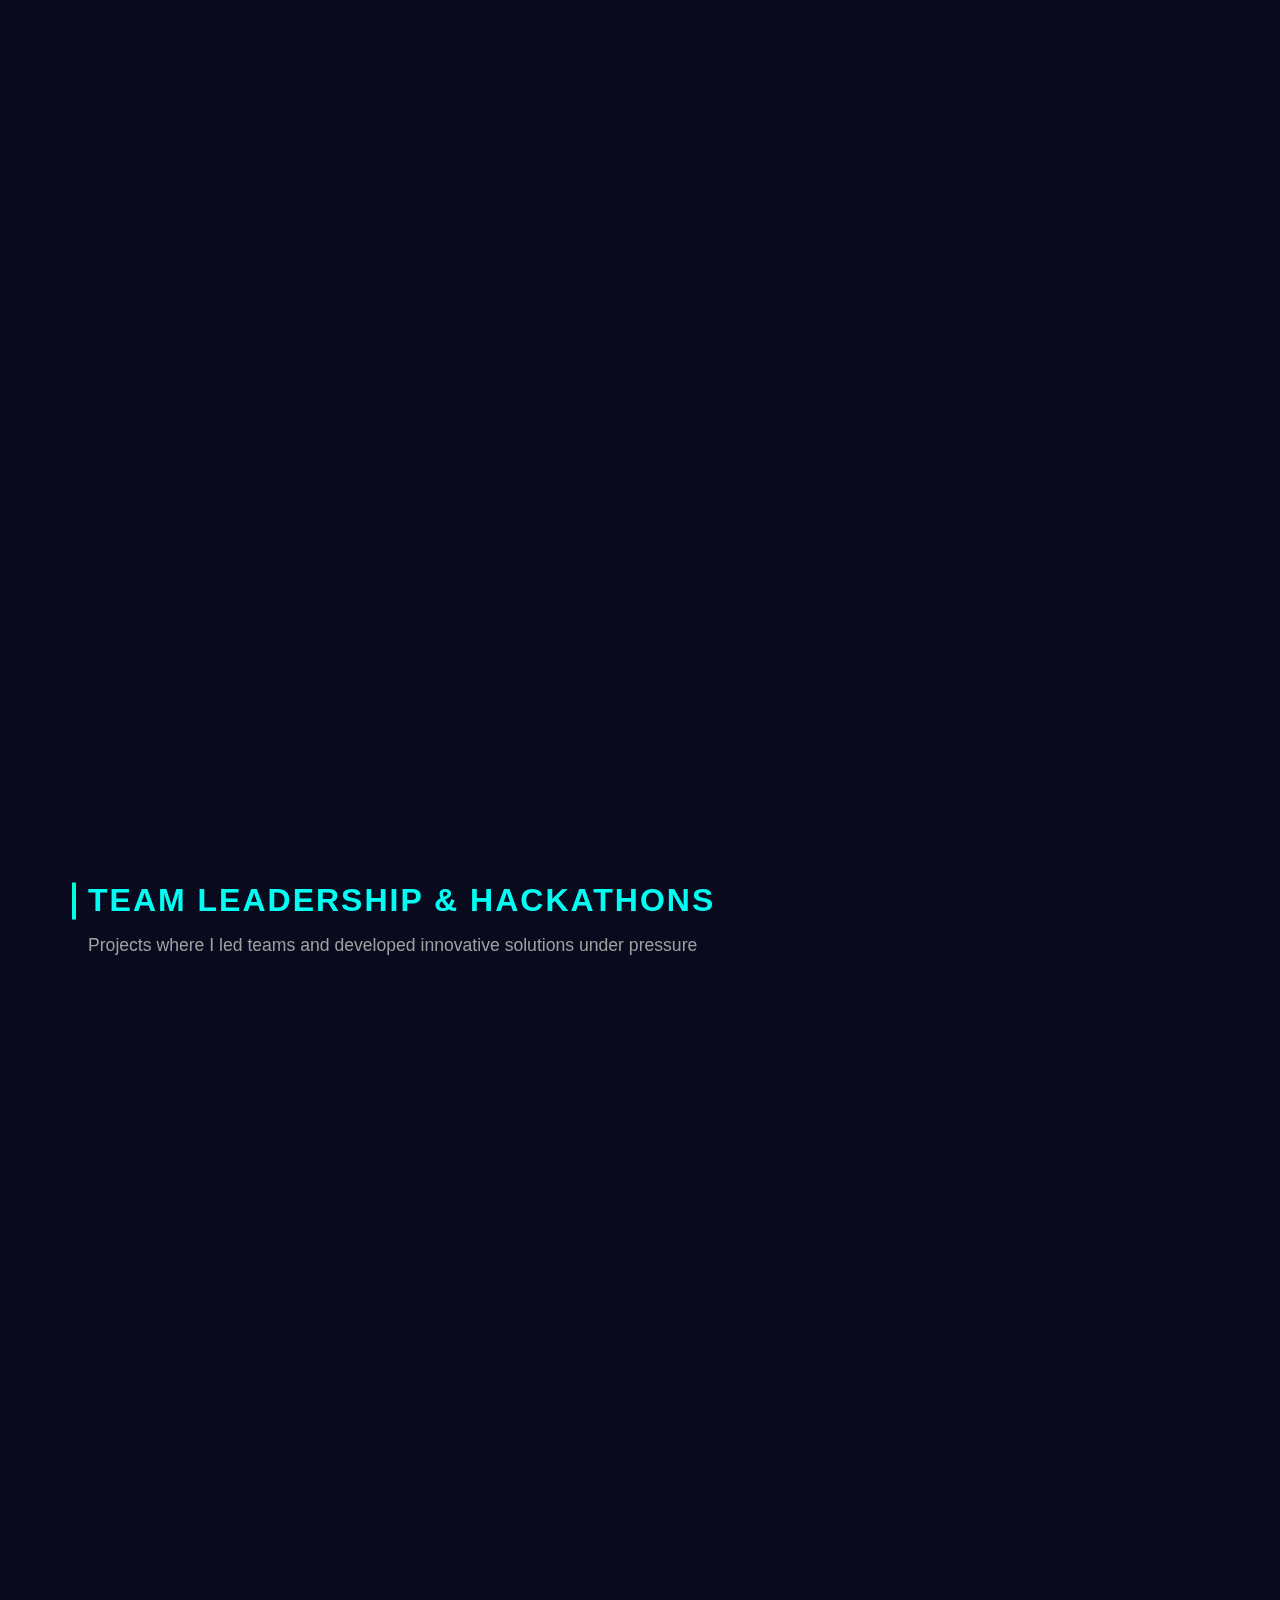
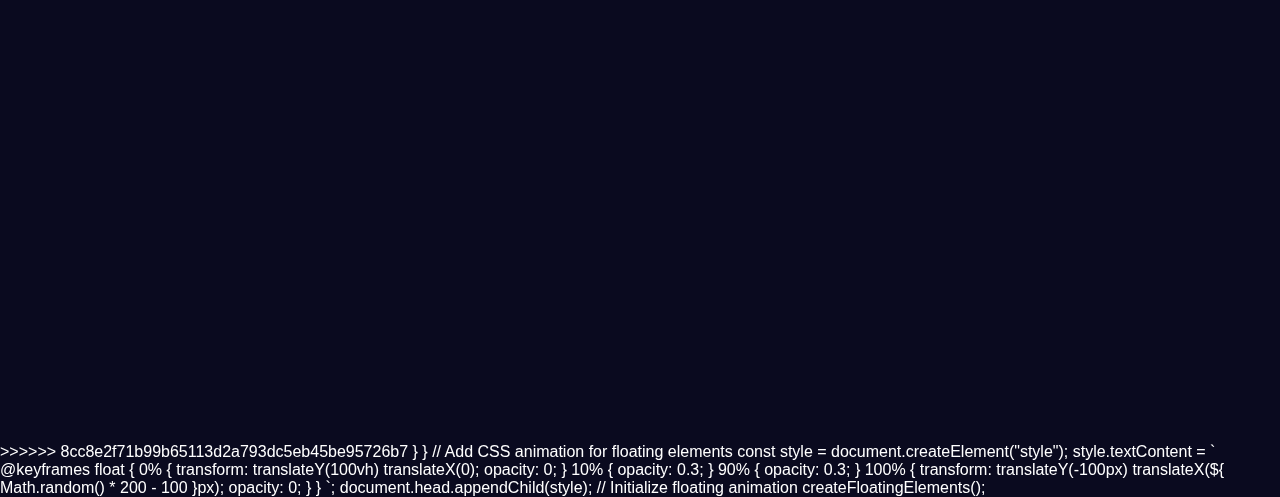
<file: projects.html>
<<<<<<< HEAD
<!DOCTYPE html>
<html lang="en">
  <head>
    <meta charset="UTF-8" />
    <meta name="viewport" content="width=device-width, initial-scale=1.0" />
    <title>Projects - Ajinkya Furange</title>
    <meta
      name="description"
      content="Complete showcase of Ajinkya Furange's projects - Individual developments and Team leadership in hackathons"
    />
    <meta
      name="keywords"
      content="Ajinkya Furange, Projects, Web Development, Hackathon, Team Leader, Full Stack"
    />
    <meta name="author" content="Ajinkya Furange" />
    <link rel="shortcut icon" href="ajinkya.jpeg" type="image/x-icon" />
    <link
      rel="stylesheet"
      href="https://cdnjs.cloudflare.com/ajax/libs/font-awesome/6.7.2/css/all.min.css"
      integrity="sha512-Evv84Mr4kqVGRNSgIGL/F/aIDqQb7xQ2vcrdIwxfjThSH8CSR7PBEakCr51Ck+w+/U6swU2Im1vVX0SVk9ABhg=="
      crossorigin="anonymous"
      referrerpolicy="no-referrer"
    />
    <link rel="stylesheet" href="projects.css" />
  </head>
  <body>
    <!-- Navigation -->
    <nav class="navbar">
      <div class="nav-container">
        <a href="index.html" class="nav-logo">AJINKYA FURANGE</a>
        <a href="index.html" class="back-btn">
          <i class="fas fa-arrow-left"></i>
          Back to Portfolio
        </a>
      </div>
    </nav>

    <!-- Main Content -->
    <main class="main-content">
      <!-- Hero Section -->
      <section class="hero-section">
        <h1 class="page-title">Project Arsenal</h1>
        <p class="page-subtitle">
          Explore my complete collection of projects - from individual
          innovations to team-led hackathon victories
        </p>
      </section>

      <!-- Filter Tabs -->
      <div class="filter-tabs">
        <button class="filter-btn active" onclick="filterProjects('all')">
          All Projects
        </button>
        <button class="filter-btn" onclick="filterProjects('individual')">
          Individual Work
        </button>
        <button class="filter-btn" onclick="filterProjects('team')">
          Team Leadership
        </button>
        <button class="filter-btn" onclick="filterProjects('hackathon')">
          Hackathons
        </button>
      </div>

      <!-- Projects Container -->
      <div class="projects-container">
        <!-- Individual Projects Section -->
        <section class="category-section" data-category="individual">
          <h2 class="category-title">Individual Projects</h2>
          <p class="category-description">
            Self-initiated projects showcasing personal skills and innovation
          </p>

          <div class="project-grid">
            <!-- E-commerce Project -->
            <div class="project-card">
              <img
                src="images/ecommerce.webp"
                alt="Site desktop view"
                class="card-screenshot"
              />

              <div class="project-header">
                <h3 class="project-title">
                  Full Stack E‑commerce for Farming Products
                </h3>
                <span class="project-type">Full Stack Web App</span>
              </div>

              <p class="project-description">
                A comprehensive e‑commerce platform designed specifically for
                agricultural products. Features include inventory management and
                direct farmer‑to‑consumer sales with secure payment processing.
              </p>

              <div class="tech-stack">
                <span class="tech-tag">HTML</span>
                <span class="tech-tag">CSS</span>
                <span class="tech-tag">JavaScript</span>
                <span class="tech-tag">Node.js</span>
                <span class="tech-tag">Express.js</span>
                <span class="tech-tag">MySQL</span>
              </div>

              <div class="card-buttons">
                <a
                  href="https://shivansh-krushi-seva-kendra.onrender.com"
                  class="project-btn demo-btn"
                  target="_blank"
                >
                  <i class="fas fa-external-link-alt btn-icon"></i>
                  Live Demo
                </a>
                <a
                  href="https://github.com/Ajinkya-Furange-Patil/Shivansh-Krushi-Seva-Kendra"
                  class="project-btn github-btn"
                  target="_blank"
                >
                  <i class="fas fa-code btn-icon"></i>
                  View Code
                </a>
              </div>
            </div>

            <!-- Order Placing System -->
            <div class="project-card">
              <!-- <img
                src="https://via.placeholder.com/400x180/1a1a2e/00fff2?text=Order+System"
                alt="Order Placing System"
                class="card-screenshot"
              /> -->

              <div class="project-header">
                <h3 class="project-title">Order Placing System</h3>
                <span class="project-type">PHP Form Handling</span>
              </div>

              <p class="project-description">
                A beginner-friendly project that simulates the order placement
                process using pure PHP. This system allows users to enter
                product and contact details, processes the data server-side, and
                displays the submitted order instantly — without using a
                database.
              </p>

              <div class="project-features">
                <div class="features-title">Key Features:</div>
                <ul class="features-list">
                  <li>Order placement form (name, product, quantity, etc.)</li>
                  <li>Data handling with core PHP</li>
                  <li>Form validation and confirmation display</li>
                  <li>No database required — beginner friendly</li>
                </ul>
              </div>

              <div class="tech-stack">
                <span class="tech-tag">PHP</span>
                <span class="tech-tag">HTML5</span>
                <span class="tech-tag">CSS3</span>
              </div>

              <div class="project-links">
                <a
                  href="https://github.com/Ajinkya-Furange-Patil/order-placing-php"
                  class="project-btn github-btn"
                  target="_blank"
                >
                  <i class="fas fa-code"></i>
                  View Code
                </a>
              </div>
            </div>

            <!-- AI Chat Bot -->
            <div class="project-card">
              <!-- <img
                src="https://via.placeholder.com/400x180/1a1a2e/00fff2?text=AI+Chatbot"
                alt="AI Chat Bot"
                class="card-screenshot"
              /> -->

              <div class="project-header">
                <h3 class="project-title">AI Chat Bot</h3>
                <span class="project-type">AI Integration | Gemini API</span>
              </div>

              <p class="project-description">
                A fully functional AI chatbot built using Google's Gemini API.
                This project demonstrates real-time AI conversations through a
                clean and responsive web interface. It handles user prompts,
                fetches intelligent replies, and simulates smooth chat-like
                interactions.
              </p>

              <div class="project-features">
                <div class="features-title">Key Features:</div>
                <ul class="features-list">
                  <li>Real-time chat with Google Gemini AI</li>
                  <li>Handles dynamic user input</li>
                  <li>Displays bot responses instantly</li>
                  <li>Async API handling with loading animations</li>
                </ul>
              </div>

              <div class="tech-stack">
                <span class="tech-tag">HTML5</span>
                <span class="tech-tag">CSS3</span>
                <span class="tech-tag">JavaScript</span>
                <span class="tech-tag">Gemini API</span>
                <span class="tech-tag">Fetch API</span>
              </div>

              <div class="project-links">
                <a
                  href="https://github.com/Ajinkya-Furange-Patil/Ai-Chat-Bot"
                  class="project-btn github-btn"
                  target="_blank"
                >
                  <i class="fas fa-code"></i>
                  View Code
                </a>
              </div>
            </div>

            <!-- Chat Application -->
            <div class="project-card">
              <img
                src="images/whatsapp.webp"
                alt="Ajinkya Sampark site desktop preview"
                class="card-screenshot"
              />

              <div class="project-header">
                <h3 class="project-title">
                  Chat Application – Ajinkya Sampark
                </h3>
                <span class="project-type">Web Application</span>
              </div>

              <p class="project-description">
                Chat web app designed with modularity and future-readiness in
                mind. Introduced clean folder-based separation of chats,
                enabling seamless scalability. Enhanced with integrated
                WhatsApp-style UI elements for familiar user experience.
              </p>

              <div class="tech-stack">
                <span class="tech-tag">HTML</span>
                <span class="tech-tag">CSS</span>
                <span class="tech-tag">JavaScript</span>
              </div>

              <div class="card-buttons">
                <a
                  href="https://ajinkya-sampark.netlify.app/"
                  class="project-btn demo-btn"
                  target="_blank"
                >
                  <i class="fas fa-external-link-alt btn-icon"></i>
                  Live Demo
                </a>
                <a
                  href="https://github.com/Ajinkya-Furange-Patil/sampark"
                  class="project-btn github-btn"
                  target="_blank"
                >
                  <i class="fas fa-code btn-icon"></i>
                  View Code
                </a>
              </div>
            </div>

            <!-- Medical Payment Tracker -->
            <div class="project-card">
              <img
                src="images/medical-tracker.webp"
                alt="Medical Payment Tracker UI preview"
                class="card-screenshot"
              />

              <div class="project-header">
                <h3 class="project-title">Medical Payment Tracker</h3>
                <span class="project-type">Healthcare Management</span>
              </div>

              <p class="project-description">
                A smart and intuitive system for tracking and managing patient
                medical payments. real-time payment updates, and reminder alerts
                — all built using only HTML, CSS, and JavaScript with local
                storage for data persistence.
              </p>

              <div class="tech-stack">
                <span class="tech-tag">HTML</span>
                <span class="tech-tag">CSS</span>
                <span class="tech-tag">JavaScript</span>
              </div>

              <div class="card-buttons">
                <a
                  href="https://payment-list.netlify.app/"
                  class="project-btn demo-btn"
                  target="_blank"
                >
                  <i class="fas fa-external-link-alt btn-icon"></i>
                  Live Demo
                </a>
                <a
                  href="https://github.com/Ajinkya-Furange-Patil/medical-payment-tracker"
                  class="project-btn github-btn"
                  target="_blank"
                >
                  <i class="fas fa-code btn-icon"></i>
                  View Code
                </a>
              </div>
            </div>

            <!-- Weather App -->
            <div class="project-card">
              <img
                src="images/whether.webp"
                alt="Weather App Desktop Preview"
                class="card-screenshot"
              />

              <div class="project-header">
                <h3 class="project-title">Global Weather Dashboard</h3>
                <span class="project-type">API Integration</span>
              </div>

              <p class="project-description">
                A real-time weather monitoring app that fetches live climate
                conditions using OpenWeather API. While the UI is minimalist, it
                efficiently delivers accurate updates for any global city or
                region with detailed forecasts.
              </p>

              <div class="tech-stack">
                <span class="tech-tag">HTML</span>
                <span class="tech-tag">CSS</span>
                <span class="tech-tag">JavaScript</span>
                <span class="tech-tag">OpenWeather API</span>
              </div>

              <div class="card-buttons">
                <a
                  href="https://weather-app-ajinkya-furange.netlify.app/"
                  class="project-btn demo-btn"
                  target="_blank"
                >
                  <i class="fas fa-external-link-alt btn-icon"></i>
                  Live Demo
                </a>
                <a
                  href="https://github.com/Ajinkya-Furange-Patil/whether"
                  class="project-btn github-btn"
                  target="_blank"
                >
                  <i class="fas fa-code btn-icon"></i>
                  View Code
                </a>
              </div>
            </div>

            <!-- College Timetable -->
            <div class="project-card">
              <img
                src="images/timetable.webp"
                alt="College Timetable Desktop Preview"
                class="card-screenshot"
              />

              <div class="project-header">
                <h3 class="project-title">College Timetable System</h3>
                <span class="project-type">Educational Tool</span>
              </div>

              <p class="project-description">
                A smart and responsive timetable manager for college students.
                Users can view their full week at a glance, get real-time
                lecture alerts, and personalize themes or select their specific
                batch timetable dynamically.
              </p>
              <div class="tech-stack">
                <span class="tech-tag">HTML</span>
                <span class="tech-tag">CSS</span>
                <span class="tech-tag">JavaScript</span>
              </div>

              <div class="card-buttons">
                <a
                  href="https://co1-tt.netlify.app/"
                  class="project-btn demo-btn"
                  target="_blank"
                >
                  <i class="fas fa-external-link-alt btn-icon"></i>
                  Live Demo
                </a>
                <a
                  href="https://github.com/Ajinkya-Furange-Patil/timetable"
                  class="project-btn github-btn"
                  target="_blank"
                >
                  <i class="fas fa-code btn-icon"></i>
                  View Code
                </a>
              </div>
            </div>

            <!-- Portfolio Website -->
            <div class="project-card">
              <img src="images/portfolio.webp"" alt="Portfolio Website Preview"
              class="card-screenshot" />

              <div class="project-header">
                <h3 class="project-title">Personal Portfolio Website</h3>
                <span class="project-type">Professional Portfolio</span>
              </div>
              <div class="project-features">
                <div class="features-title">Key Features:</div>
                <ul class="features-list">
                  <li>Responsive design with modern UI/UX</li>
                  <li>Smooth scrolling and animations</li>
                  <li>Interactive project showcase</li>
                  <li>Contact form with validation</li>
                </ul>
              </div>

              <div class="tech-stack">
                <span class="tech-tag">HTML</span>
                <span class="tech-tag">CSS</span>
                <span class="tech-tag">JavaScript</span>
                <span class="tech-tag">GSAP</span>
              </div>

              <div class="card-buttons">
                <a
                  href="https://ajinkyafurange.netlify.app"
                  class="project-btn demo-btn"
                  target="_blank"
                >
                  <i class="fas fa-external-link-alt btn-icon"></i>
                  Live Demo
                </a>
                <a
                  href="https://github.com/Ajinkya-Furange-Patil/portfolio"
                  class="project-btn github-btn"
                  target="_blank"
                >
                  <i class="fas fa-code btn-icon"></i>
                  View Code
                </a>
              </div>
            </div>
          </div>
        </section>

        <!-- Team Projects Section -->
        <section class="category-section" data-category="team hackathon">
          <h2 class="category-title">Team Leadership Projects</h2>
          <p class="category-description">
            Hackathon victories and collaborative projects where I led
            development teams
          </p>

          <div class="project-grid">
            <!-- OTP Phishing Awareness Simulator -->
            <div class="project-card">
              <img
                src="images/simsetu.webp"
                alt="OTP Phishing Awareness Simulator Preview"
                class="card-screenshot"
              />

              <div class="project-header">
                <h3 class="project-title">OTP Phishing Awareness Simulator</h3>
                <span class="project-type">Cyber Security | Simulation</span>
              </div>

              <p class="project-description">
                A 48-hour hackathon-built simulator that exposes users to
                real-world OTP phishing tactics — from both scammer and victim
                perspectives — driving home the importance of 2FA awareness.
              </p>

              <div class="tech-stack">
                <span class="tech-tag">HTML5</span>
                <span class="tech-tag">CSS3</span>
                <span class="tech-tag">JavaScript</span>
                <span class="tech-tag">jQuery</span>
              </div>

              <div class="card-buttons">
                <a
                  href="https://simsetu.netlify.app/"
                  class="project-btn demo-btn"
                  target="_blank"
                >
                  <i class="fas fa-external-link-alt btn-icon"></i>
                  Live Demo
                </a>
                <a
                  href="https://github.com/samruddhidurge05/codewave-hackthon"
                  class="project-btn github-btn"
                  target="_blank"
                >
                  <i class="fas fa-code btn-icon"></i>
                  View Code
                </a>
              </div>
            </div>

            <!-- Skill-Swap – Learn. Teach. Grow. -->
            <div class="project-card">
              <img
                src="images/skillswap.webp"
                alt="Skill-Swap Platform Preview"
                class="card-screenshot"
              />

              <div class="project-header">
                <h3 class="project-title">Skill-Swap – Learn. Teach. Grow.</h3>
                <span class="project-type">EdTech | Peer Learning</span>
              </div>

              <p class="project-description">
                A 48-hour hackathon-built P2P learning platform that empowers
                students to host or join skill-sharing sessions — growing
                together through teaching and collaboration.
              </p>

              <div class="tech-stack">
                <span class="tech-tag">HTML5</span>
                <span class="tech-tag">CSS3</span>
                <span class="tech-tag">JavaScript</span>
                <span class="tech-tag">Node.js (Planned)</span>
                <span class="tech-tag">Express.js (Planned)</span>
                <span class="tech-tag">MongoDB (Planned)</span>
              </div>

              <div class="card-buttons">
                <a
                  href="https://skilllswap.netlify.app/"
                  class="project-btn demo-btn"
                  target="_blank"
                >
                  <i class="fas fa-external-link-alt btn-icon"></i>
                  Live Demo
                </a>
                <a
                  href="https://github.com/Avikapawar/SKILL-SWAP"
                  class="project-btn github-btn"
                  target="_blank"
                >
                  <i class="fas fa-code btn-icon"></i>
                  View Code
                </a>
              </div>
            </div>

            <!-- ExpiryWatchDog – Smart Expiry Tracker -->
            <div class="project-card">
              <img
                src="images/watchdog.webp"
                alt="ExpiryWatchDog MVP Preview"
                class="card-screenshot"
              />

              <div class="project-header">
                <h3 class="project-title">ExpiryWatchDog</h3>
                <span class="project-type">MVP | Product Expiry Tracker</span>
              </div>

              <p class="project-description">
                A smart MVP built for real-life use — ExpiryWatchDog helps users
                track product expiry dates, reduce waste, and stay safe with a
                clean, responsive UI.
              </p>

              <div class="tech-stack">
                <span class="tech-tag">HTML5</span>
                <span class="tech-tag">CSS3</span>
                <span class="tech-tag">JavaScript</span>
                <span class="tech-tag">LocalStorage</span>
              </div>

              <div class="card-buttons">
                <a
                  href="https://expirywatchdog.netlify.app/"
                  class="project-btn demo-btn"
                  target="_blank"
                >
                  <i class="fas fa-external-link-alt btn-icon"></i>
                  Live Demo
                </a>
                <a
                  href="https://github.com/Ajinkya-Furange-Patil/ExpiryWatchDog"
                  class="project-btn github-btn"
                  target="_blank"
                >
                  <i class="fas fa-code btn-icon"></i>
                  View Code
                </a>
              </div>
            </div>
          </div>
        </section>
      </div>
    </main>
    <script>
      // Project filtering functionality
      function filterProjects(category) {
        const allCards = document.querySelectorAll(".project-card");
        const allSections = document.querySelectorAll(".category-section");
        const filterBtns = document.querySelectorAll(".filter-btn");

        // Update active filter button
        filterBtns.forEach((btn) => btn.classList.remove("active"));
        event.target.classList.add("active");

        // Show/hide sections based on category
        allSections.forEach((section) => {
          const sectionCategories = section.dataset.category?.split(" ") || [];

          if (category === "all") {
            section.style.display = "block";
          } else if (sectionCategories.includes(category)) {
            section.style.display = "block";
          } else {
            section.style.display = "none";
          }
        });

        // Add smooth transition effect
        allCards.forEach((card) => {
          card.style.opacity = "0";
          card.style.transform = "translateY(20px)";
        });

        setTimeout(() => {
          allCards.forEach((card, index) => {
            const section = card.closest(".category-section");
            if (section.style.display !== "none") {
              setTimeout(() => {
                card.style.opacity = "1";
                card.style.transform = "translateY(0)";
              }, index * 100);
            }
          });
        }, 100);
      }

      // Initialize page
      document.addEventListener("DOMContentLoaded", function () {
        // Add smooth scroll behavior
        document.querySelectorAll('a[href^="#"]').forEach((anchor) => {
          anchor.addEventListener("click", function (e) {
            e.preventDefault();
            document.querySelector(this.getAttribute("href")).scrollIntoView({
              behavior: "smooth",
            });
          });
        });

        // Add loading animation to project cards
        const observerOptions = {
          threshold: 0.1,
          rootMargin: "0px 0px -50px 0px",
        };

        const observer = new IntersectionObserver((entries) => {
          entries.forEach((entry) => {
            if (entry.isIntersecting) {
              entry.target.style.opacity = "1";
              entry.target.style.transform = "translateY(0)";
            }
          });
        }, observerOptions);

        document.querySelectorAll(".project-card").forEach((card) => {
          card.style.opacity = "0";
          card.style.transform = "translateY(30px)";
          card.style.transition = "opacity 0.6s ease, transform 0.6s ease";
          observer.observe(card);
        });

        // Add hover effects to tech tags
        document.querySelectorAll(".tech-tag").forEach((tag) => {
          tag.addEventListener("mouseenter", function () {
            this.style.transform = "translateY(-3px) scale(1.05)";
          });

          tag.addEventListener("mouseleave", function () {
            this.style.transform = "translateY(0) scale(1)";
          });
        });
      });

      // Add dynamic background animation
      function createFloatingElements() {
        const numElements = 20;
        const container = document.body;

        for (let i = 0; i < numElements; i++) {
          const element = document.createElement("div");
          element.className = "floating-element";
          element.style.cssText = `
            position: fixed;
            width: 4px;
            height: 4px;
            background: var(--primary-color);
            border-radius: 50%;
            pointer-events: none;
            z-index: -1;
            opacity: 0.3;
            animation: float ${5 + Math.random() * 10}s infinite linear;
          `;

          element.style.left = Math.random() * 100 + "%";
          element.style.animationDelay = Math.random() * 5 + "s";
          container.appendChild(element);
        }
      }

      // Add CSS animation for floating elements
      const style = document.createElement("style");
      style.textContent = `
        @keyframes float {
          0% {
            transform: translateY(100vh) translateX(0);
            opacity: 0;
          }
          10% {
            opacity: 0.3;
          }
          90% {
            opacity: 0.3;
          }
          100% {
            transform: translateY(-100px) translateX(${
              Math.random() * 200 - 100
            }px);
            opacity: 0;
          }
        }
      `;
      document.head.appendChild(style);

      // Initialize floating animation
      createFloatingElements();
    </script>
  </body>
</html>
=======
<!DOCTYPE html>
<html lang="en">
<head>
    <meta charset="UTF-8">
    <meta name="viewport" content="width=device-width, initial-scale=1.0">
    <title>Projects - Ajinkya Furange</title>
    <meta name="description" content="Complete showcase of Ajinkya Furange's projects - Individual developments and Team leadership in hackathons">
    <meta name="keywords" content="Ajinkya Furange, Projects, Web Development, Hackathon, Team Leader, Full Stack">
    <meta name="author" content="Ajinkya Furange">
    <link rel="shortcut icon" href="ajinkya.jpeg" type="image/x-icon">
    <link rel="stylesheet" href="https://cdnjs.cloudflare.com/ajax/libs/font-awesome/6.7.2/css/all.min.css" 
          integrity="sha512-Evv84Mr4kqVGRNSgIGL/F/aIDqQb7xQ2vcrdIwxfjThSH8CSR7PBEakCr51Ck+w+/U6swU2Im1vVX0SVk9ABhg==" 
          crossorigin="anonymous" referrerpolicy="no-referrer">
<link rel="stylesheet" href="projects.css">
</head>
<body>
    <!-- Navigation -->
    <nav class="navbar">
        <div class="nav-container">
            <a href="index.html" class="nav-logo">AJINKYA FURANGE</a>
            <a href="index.html" class="back-btn">
                <i class="fas fa-arrow-left"></i>
                Back to Portfolio
            </a>
        </div>
    </nav>

    <!-- Main Content -->
    <main class="main-content">
        <!-- Hero Section -->
        <section class="hero-section">
            <h1 class="page-title">Project Arsenal</h1>
            <p class="page-subtitle">
                Explore my complete collection of projects - from individual innovations to team-led hackathon victories
            </p>
        </section>

        <!-- Filter Tabs -->
        <div class="filter-tabs">
            <button class="filter-btn active" onclick="filterProjects('all')">All Projects</button>
            <button class="filter-btn" onclick="filterProjects('individual')">Individual Work</button>
            <button class="filter-btn" onclick="filterProjects('team')">Team Leadership</button>
            <button class="filter-btn" onclick="filterProjects('hackathon')">Hackathons</button>
        </div>

        <!-- Projects Container -->
        <div class="projects-container">
            <!-- Individual Projects Section -->
            <section class="category-section" data-category="individual">
                <h2 class="category-title">Individual Projects</h2>
                <p class="category-description">Self-initiated projects showcasing personal skills and innovation</p>
                
                <div class="project-grid">
                    <!-- E-commerce Project -->
                    <div class="project-card">
                        <div class="project-header">
                            <h3 class="project-title">Full Stack E‑commerce for Farming Products</h3>
                            <span class="project-type">Full Stack</span>
                        </div>
                        <p class="project-description">
                            A comprehensive e‑commerce platform designed specifically for agricultural products. 
                            Features include inventory management and direct farmer‑to‑consumer sales.
                        </p>
                        <div class="project-features">
                            <div class="features-title">Key Features:</div>
                            <ul class="features-list">
                                <li>Shopping cart & checkout system</li>
                                <li>Order management dashboard</li>
                                <li>Responsive design</li>
                            </ul>
                        </div>
                        <div class="tech-stack">
                            <span class="tech-tag">HTML5</span>
                            <span class="tech-tag">CSS3</span>
                            <span class="tech-tag">JavaScript</span>
                            <span class="tech-tag">Node.js</span>
                            <span class="tech-tag">Express.js</span>
                            <span class="tech-tag">MySQL</span>
                        </div>
                        <div class="project-links">
                            <a href="https://shivansh-krushi-seva-kendra.onrender.com" class="project-btn demo-btn" target="_blank">
                                <i class="fas fa-external-link-alt"></i>
                                Live Demo
                            </a>
                            <a href="https://github.com/Ajinkya-Furange-Patil/Shivansh-Krushi-Seva-Kendra" class="project-btn github-btn" target="_blank">
                                <i class="fas fa-code"></i>
                                View Code
                            </a>
                        </div>
                    </div>
<!-- 🛒 Order Placing System (Pure PHP) -->
<div class="project-card">
  <div class="project-header">
    <h3 class="project-title">Order Placing System</h3>
    <span class="project-type">PHP Form Handling</span>
  </div>

  <p class="project-description">
    A beginner-friendly project that simulates the order placement process using pure PHP. 
    This system allows users to enter product and contact details, processes the data server-side, 
    and displays the submitted order instantly — without using a database.
  </p>

  <div class="project-features">
    <div class="features-title">Key Features:</div>
    <ul class="features-list">
      <li>Order placement form (name, product, quantity, etc.)</li>
      <li>Data handling with core PHP</li>
      <li>Form validation and confirmation display</li>
      <li>No database required — beginner friendly</li>
      <li>Perfect for learning POST/GET, $_REQUEST, and server response</li>
    </ul>
  </div>

  <div class="tech-stack">
    <span class="tech-tag">PHP</span>
    <span class="tech-tag">HTML5</span>
    <span class="tech-tag">CSS3</span>
  </div>

  <div class="project-links">
    <a href="https://github.com/Ajinkya-Furange-Patil/order-placing-php" class="project-btn github-btn" target="_blank">
      <i class="fas fa-code"></i>
      View Code
    </a>
  </div>
</div>
<!-- 🤖 AI Chat Bot using Gemini API -->
<div class="project-card">
  <div class="project-header">
    <h3 class="project-title">AI Chat Bot</h3>
    <span class="project-type">AI Integration | Gemini API</span>
  </div>

  <p class="project-description">
    A fully functional AI chatbot built using Google’s Gemini API. 
    This project demonstrates real-time AI conversations through a clean and responsive web interface. 
    It handles user prompts, fetches intelligent replies, and simulates smooth chat-like interactions — 
    all using modern JavaScript and Gemini’s powerful AI engine.
  </p>

  <div class="project-features">
    <div class="features-title">Key Features:</div>
    <ul class="features-list">
      <li>Real-time chat with Google Gemini AI</li>
      <li>Handles dynamic user input</li>
      <li>Displays bot responses instantly</li>
      <li>Async API handling with loading animations</li>
      <li>Sleek, mobile-friendly UI</li>
    </ul>
  </div>

  <div class="tech-stack">
    <span class="tech-tag">HTML5</span>
    <span class="tech-tag">CSS3</span>
    <span class="tech-tag">JavaScript</span>
    <span class="tech-tag">Gemini API</span>
    <span class="tech-tag">Fetch API</span>
  </div>

  <div class="project-links">
    <a href="https://github.com/Ajinkya-Furange-Patil/Ai-Chat-Bot" class="project-btn github-btn" target="_blank">
      <i class="fas fa-code"></i>
      View Code
    </a>
  </div>
</div>

                    <!-- Chat Application -->
                    <div class="project-card">
                        <div class="project-header">
                            <h3 class="project-title">Chat Application – Ajinkya Sampark</h3>
                            <span class="project-type">Frontend</span>
                        </div>
                        <p class="project-description">
                            A modern chat web app designed with modularity and future-readiness in mind. 
                            Features clean folder-based chat separation and WhatsApp-style UI elements.
                        </p>
                        <div class="project-features">
                            <div class="features-title">Key Features:</div>
                            <ul class="features-list">
                                <li>WhatsApp-inspired user interface</li>
                                <li>Modular chat architecture</li>
                                <li>Responsive design</li>
                                <li>Real-time messaging simulation</li>
                                <li>Clean folder-based organization</li>
                            </ul>
                        </div>
                        <div class="tech-stack">
                            <span class="project-type">New Innovation</span>

                            <span class="tech-tag">HTML5</span>
                            <span class="tech-tag">CSS3</span>
                            <span class="tech-tag">JavaScript</span>
                        </div>
                        <div class="project-links">
                            <a href="https://ajinkya-sampark.netlify.app/" class="project-btn demo-btn" target="_blank">
                                <i class="fas fa-external-link-alt"></i>
                                Live Demo
                            </a>
                            <a href="https://github.com/Ajinkya-Furange-Patil/sampark" class="project-btn github-btn" target="_blank">
                                <i class="fas fa-code"></i>
                                View Code
                            </a>
                        </div>
                    </div>

                    <!-- Medical Payment Tracker -->
                    <div class="project-card">
                        <div class="project-header">
                            <h3 class="project-title">Medical Payment Tracker</h3>
                            <span class="project-type">Web App</span>
                        </div>
                        <p class="project-description">
                            A smart and intuitive system for tracking and managing patient medical payments 
                            with real-time updates and reminder alerts.
                        </p>
                        <div class="project-features">
                            <div class="features-title">Key Features:</div>
                            <ul class="features-list">
                                <li>Patient payment tracking</li>
                                <li>Real-time payment updates</li>
                                <li>Reminder alert system</li>
                                <li>Payment history management</li>
                            </ul>
                        </div>
                        <div class="tech-stack">
                            <span class="tech-tag">HTML5</span>
                            <span class="tech-tag">CSS3</span>
                            <span class="tech-tag">JavaScript</span>
                        </div>
                        <div class="project-links">
                            <a href="https://payment-list.netlify.app/" class="project-btn demo-btn" target="_blank">
                                <i class="fas fa-external-link-alt"></i>
                                Live Demo
                            </a>
                            <a href="https://github.com/Ajinkya-Furange-Patil/medical-payment-tracker" class="project-btn github-btn" target="_blank">
                                <i class="fas fa-code"></i>
                                View Code
                            </a>
                        </div>
                    </div>

                    <!-- Weather App -->
                    <div class="project-card">
                        <div class="project-header">
                            <h3 class="project-title">Global Weather Dashboard</h3>
                            <span class="project-type">API Integration</span>
                        </div>
                        <p class="project-description">
                            A real-time weather monitoring app that fetches live climate conditions using OpenWeather API 
                            for any global city or region.
                        </p>
                        <div class="project-features">
                            <div class="features-title">Key Features:</div>
                            <ul class="features-list">
                                <li>Real-time weather data</li>
                                <li>Global city search</li>
                                <li>Temperature unit conversion</li>
                                <li>Weather condition icons</li>
                            </ul>
                        </div>
                        <div class="tech-stack">
                            <span class="tech-tag">HTML5</span>
                            <span class="tech-tag">CSS3</span>
                            <span class="tech-tag">JavaScript</span>
                            <span class="tech-tag">OpenWeather API</span>
                        </div>
                        <div class="project-links">
                            <a href="https://weather-app-ajinkya-furange.netlify.app/" class="project-btn demo-btn" target="_blank">
                                <i class="fas fa-external-link-alt"></i>
                                Live Demo
                            </a>
                            <a href="https://github.com/Ajinkya-Furange-Patil/whether" class="project-btn github-btn" target="_blank">
                                <i class="fas fa-code"></i>
                                View Code
                            </a>
                        </div>
                    </div>

                    <!-- College Timetable -->
                    <div class="project-card">
                        <div class="project-header">
                            <h3 class="project-title">College Timetable System</h3>
                            <span class="project-type">Educational</span>
                        </div>
                        <p class="project-description">
                            A smart and responsive timetable manager for college students with real-time lecture alerts 
                            and personalized themes.
                        </p>
                        <div class="project-features">
                            <div class="features-title">Key Features:</div>
                            <ul class="features-list">
                                <li>Weekly timetable view</li>
                                <li>Real-time lecture alerts</li>
                                <li>Batch-specific timetables</li>
                                <li>Theme customization</li>
                                <li>Mobile-responsive design</li>
                            </ul>
                        </div>
                        <div class="tech-stack">
                            <span class="tech-tag">HTML5</span>
                            <span class="tech-tag">CSS3</span>
                            <span class="tech-tag">JavaScript</span>
                        </div>
                        <div class="project-links">
                            <a href="https://co1-tt.netlify.app/" class="project-btn demo-btn" target="_blank">
                                <i class="fas fa-external-link-alt"></i>
                                Live Demo
                            </a>
                            <a href="https://github.com/Ajinkya-Furange-Patil/timetable" class="project-btn github-btn" target="_blank">
                                <i class="fas fa-code"></i>
                                View Code
                            </a>
                        </div>
                    </div>
                </div>
            </section>

            <!-- Team Leadership & Hackathon Projects Section -->
            <section class="category-section" data-category="team hackathon">
                <h2 class="category-title">Team Leadership & Hackathons</h2>
                <p class="category-description">Projects where I led teams and developed innovative solutions under pressure</p>
                
                <div class="project-grid">
                   <!-- OTP Phishing Awareness Simulator -->
<div class="project-card">
  <div class="project-header">
    <h3 class="project-title">OTP Phishing Awareness Simulator</h3>
    <span class="project-type">Cyber Security | Simulation</span>
  </div>

  <div class="team-info">
    <div class="team-role">Role: Simulation Developer & UI/UX Designer</div>
    <div class="team-members">Team: CodeWave | Hackathon Duration: 48 hours</div>
  </div>

  <p class="project-description">
    A web-based interactive simulator designed to raise awareness about OTP-based phishing scams.
    It lets users experience both the scammer and victim sides of a phishing attempt, highlighting common
    social engineering tactics and emphasizing the importance of 2FA safety.
  </p>

  <div class="project-features">
    <div class="features-title">Key Features:</div>
    <ul class="features-list">
      <li>Dual role simulation: Victim and Scammer</li>
      <li>Real-time OTP prompt flow</li>
      <li>Educational end screen with takeaways</li>
      <li>Interactive UI with app-like buttons</li>
      <li>Two distinct simulation modes</li>
    </ul>
  </div>

  <div class="tech-stack">
    <span class="tech-tag">HTML5</span>
    <span class="tech-tag">CSS3</span>
    <span class="tech-tag">JavaScript</span>
    <span class="tech-tag">JQUERY</span>
  </div>

  <div class="project-links">
    <a href="https://simsetu.netlify.app/" class="project-btn demo-btn" target="_blank">
      <i class="fas fa-external-link-alt"></i>
      Live Demo
    </a>
    <a href="https://github.com/samruddhidurge05/codewave-hackthon" class="project-btn github-btn" target="_blank">
      <i class="fas fa-code"></i>
      View Code
    </a>
  </div>
</div>

<!-- Skill-Swap – Learn. Teach. Grow. -->
<div class="project-card">
  <div class="project-header">
    <h3 class="project-title">Skill-Swap – Learn. Teach. Grow.</h3>
    <span class="project-type">EdTech | Peer Learning</span>
  </div>

  <div class="team-info">
    <div class="team-role">Role: Full Stack Developer & Project Coordinator</div>
    <div class="team-members">Team SkillSwap | Duration: 48 hours (Hackathon)</div>
  </div>

  <p class="project-description">
    A collaborative peer-to-peer learning platform where students can host or join skill-sharing sessions.
    Whether you're a design newbie or a coding pro, Skill-Swap empowers users to teach, learn, and grow together — 
    building both community and confidence.
  </p>

  <div class="project-features">
    <div class="features-title">Key Features:</div>
    <ul class="features-list">
      <li>Session Scheduler to organize or join learning sessions</li>
      <li>Teach & Learn modes for flexible participation</li>
      <li>Dynamic session display with instant updates</li>
      <li>Personal stats tracking dashboard</li>
      <li>Mobile-optimized layout & friendly UI</li>
      <li>Backend and authentication coming soon</li>
    </ul>
  </div>

  <div class="tech-stack">
    <span class="tech-tag">HTML5</span>
    <span class="tech-tag">CSS3</span>
    <span class="tech-tag">JavaScript</span>
    <span class="tech-tag">Node.js (Planned)</span>
    <span class="tech-tag">Express.js (Planned)</span>
    <span class="tech-tag">MongoDB (Planned)</span>
  </div>

  <div class="project-links">
    <a href="https://skilllswap.netlify.app/" class="project-btn demo-btn" target="_blank">
      <i class="fas fa-external-link-alt"></i>
      Live Demo
    </a>
    <a href="https://github.com/Avikapawar/SKILL-SWAP" class="project-btn github-btn" target="_blank">
      <i class="fas fa-code"></i>
      View Code
    </a>
  </div>
</div>
<!-- 🧠💊 ExpiryWatchDog -->
<div class="project-card">
  <div class="project-header">
    <h3 class="project-title">ExpiryWatchDog</h3>
    <span class="project-type">MVP | Product Expiry Tracker</span>
  </div>

  <div class="team-info">
    <div class="team-role">Role: Trio Developer & Concept Designer</div>
    <div class="team-members">Built with ❤️ for real-world utility</div>
  </div>

  <p class="project-description">
    ExpiryWatchDog is a smart MVP tool that helps users track product expiry dates 
    with a simple and clean interface. It’s ideal for households, pharmacies, grocery stores,
    and food outlets that want to reduce waste and improve safety by managing expiry dates efficiently.
  </p>

  <div class="project-features">
    <div class="features-title">Key Features:</div>
    <ul class="features-list">
      <li>Manually add product name & expiry date</li>
      <li>Table view of all tracked products</li>
      <li>Real-time expiry countdown</li>
      <li>Data stored using Local Storage</li>
      <li>Responsive UI for all screen sizes</li>
      <li>Notification system (Coming Soon)</li>
    </ul>
                          </div>

                        <div class="tech-stack">
                             <span class="tech-tag">HTML5</span>
                             <span class="tech-tag">CSS3</span>
                             <span class="tech-tag">JavaScript</span>
                             <span class="tech-tag">LocalStorage</span>
                         </div>

                          <div class="project-links">
                            <a href="https://expirywatchdog.netlify.app/" class="project-btn demo-btn" target="_blank">
                                <i class="fas fa-external-link-alt"></i>
                               Live Demo
                            </a>
                            <a href="https://github.com/Ajinkya-Furange-Patil/ExpiryWatchDog" class="project-btn github-btn" target="_blank">
                                <i class="fas fa-code"></i>
                                View Code
                            </a>
                        </div>
                    </div>
                </div>
            </section>
        </div>
    </main>

    <script>
        // Filter functionality
        function filterProjects(category) {
            const filterBtns = document.querySelectorAll('.filter-btn');
            const categorySections = document.querySelectorAll('.category-section');
            
            // Update active button
            filterBtns.forEach(btn => btn.classList.remove('active'));
            event.target.classList.add('active');
            
            // Show/hide sections based on category
            categorySections.forEach(section => {
                const sectionCategories = section.dataset.category.split(' ');
                
                if (category === 'all') {
                    section.style.display = 'block';
                    section.style.opacity = '1';
                    section.style.transform = 'translateY(0)';
                } else if (sectionCategories.includes(category)) {
                    section.style.display = 'block';
                    section.style.opacity = '1';
                    section.style.transform = 'translateY(0)';
                } else {
                    section.style.opacity = '0';
                    section.style.transform = 'translateY(20px)';
                    setTimeout(() => {
                        section.style.display = 'none';
                    }, 300);
                }
            });
        }

        // Smooth animations on scroll
        const observerOptions = {
            threshold: 0.1,
            rootMargin: '0px 0px -50px 0px'
        };

        const observer = new IntersectionObserver((entries) => {
            entries.forEach(entry => {
                if (entry.isIntersecting) {
                    entry.target.style.opacity = '1';
                    entry.target.style.transform = 'translateY(0)';
                }
            });
        }, observerOptions);

        // Observe all project cards
        document.querySelectorAll('.project-card').forEach(card => {
            card.style.opacity = '0';
            card.style.transform = 'translateY(30px)';
            card.style.transition = 'all 0.6s ease';
            observer.observe(card);
        });

        // Add dynamic background particles
        function createParticle() {
            const particle = document.createElement('div');
            particle.style.position = 'fixed';
            particle.style.width = '2px';
            particle.style.height = '2px';
            particle.style.background = 'rgba(0, 255, 242, 0.3)';
            particle.style.borderRadius = '50%';
            particle.style.pointerEvents = 'none';
            particle.style.zIndex = '-1';
            particle.style.left = Math.random() * 100 + 'vw';
            particle.style.top = '100vh';
            particle.style.animation = `floatUp ${3 + Math.random() * 4}s linear forwards`;
            
            document.body.appendChild(particle);
            
            setTimeout(() => {
                particle.remove();
            }, 7000);
        }

        // Add CSS animation for particles
        const style = document.createElement('style');
        style.textContent = `
            @keyframes floatUp {
                to {
                    transform: translateY(-100vh) translateX(${Math.random() * 200 - 100}px);
                    opacity: 0;
                }
            }
        `;
        document.head.appendChild(style);

        // Create particles periodically
        setInterval(createParticle, 2000);

        // Add navbar scroll effect
        window.addEventListener('scroll', () => {
            const navbar = document.querySelector('.navbar');
            if (window.scrollY > 50) {
                navbar.style.background = 'rgba(10, 10, 31, 0.95)';
                navbar.style.boxShadow = '0 2px 20px rgba(0, 255, 242, 0.1)';
            } else {
                navbar.style.background = 'rgba(10, 10, 31, 0.9)';
                navbar.style.boxShadow = 'none';
            }
        });

        // Add hover effect to project cards
        document.querySelectorAll('.project-card').forEach(card => {
            card.addEventListener('mouseenter', () => {
                card.style.transform = 'translateY(-8px) scale(1.02)';
            });
            
            card.addEventListener('mouseleave', () => {
                card.style.transform = 'translateY(0) scale(1)';
            });
        });

        // Add loading animation
        window.addEventListener('load', () => {
            document.body.style.opacity = '0';
            document.body.style.transition = 'opacity 0.5s ease';
            setTimeout(() => {
                document.body.style.opacity = '1';
            }, 100);
        });
    </script>
</body>
</ht
>>>>>>> 8cc8e2f71b99b65113d2a793dc5eb45be95726b7

        }
      }

      // Add CSS animation for floating elements
      const style = document.createElement("style");
      style.textContent = `
        @keyframes float {
          0% {
            transform: translateY(100vh) translateX(0);
            opacity: 0;
          }
          10% {
            opacity: 0.3;
          }
          90% {
            opacity: 0.3;
          }
          100% {
            transform: translateY(-100px) translateX(${
              Math.random() * 200 - 100
            }px);
            opacity: 0;
          }
        }
      `;
      document.head.appendChild(style);

      // Initialize floating animation
      createFloatingElements();
    </script>
  </body>
</html>
</file>
<file: projects.css>
/* Import the same styling from your main site */
html {
  scroll-behavior: smooth;
}

:root {
  --primary-color: #00fff2;
  --secondary-color: #0ff0ff;
  --accent-color: #00ffcc;
  --dark-bg: #0a0a1f;
  --darker-bg: #050510;
  --light-text: #ffffff;
  --card-bg: rgba(255, 255, 255, 0.05);
  --nav-height: 70px;
  --transition-speed: 0.3s;
  --neon-glow: 0 0 10px rgba(0, 255, 242, 0.5), 0 0 20px rgba(0, 255, 242, 0.3),
    0 0 30px rgba(0, 255, 242, 0.1);
}

* {
  margin: 0;
  padding: 0;
  box-sizing: border-box;
}

body {
  background: var(--dark-bg);
  color: var(--light-text);
  font-family: "Segoe UI", sans-serif;
  overflow-x: hidden;
  min-height: 100vh;
}

body::before {
  content: "";
  position: fixed;
  top: 0;
  left: 0;
  width: 100%;
  height: 100%;
  background: radial-gradient(
      circle at 25% 25%,
      rgba(0, 255, 242, 0.03) 0%,
      transparent 50%
    ),
    radial-gradient(
      circle at 75% 75%,
      rgba(0, 255, 242, 0.03) 0%,
      transparent 50%
    );
  z-index: -1;
  pointer-events: none;
}

/* Navbar */
.navbar {
  position: fixed;
  top: 0;
  width: 100%;
  height: var(--nav-height);
  background: rgba(10, 10, 31, 0.9);
  backdrop-filter: blur(15px);
  z-index: 1000;
  transition: all var(--transition-speed) ease;
  border-bottom: 1px solid rgba(0, 255, 242, 0.1);
}

.nav-container {
  max-width: 1200px;
  height: 100%;
  margin: 0 auto;
  padding: 0 2rem;
  display: flex;
  justify-content: space-between;
  align-items: center;
}

.nav-logo {
  font-size: 1.5rem;
  font-weight: bold;
  color: var(--primary-color);
  text-decoration: none;
  text-shadow: 0 0 10px rgba(0, 255, 242, 0.5);
}

.back-btn {
  display: flex;
  align-items: center;
  gap: 0.5rem;
  color: var(--accent-color);
  text-decoration: none;
  font-size: 1rem;
  transition: all var(--transition-speed) ease;
  padding: 0.5rem 1rem;
  border: 1px solid rgba(0, 255, 242, 0.3);
  border-radius: 8px;
}

.back-btn:hover {
  color: var(--primary-color);
  transform: translateX(-3px);
  box-shadow: 0 0 10px rgba(0, 255, 242, 0.3);
}

/* Main Content */
.main-content {
  padding-top: calc(var(--nav-height) + 2rem);
  min-height: 100vh;
}

.hero-section {
  text-align: center;
  padding: 4rem 2rem 2rem;
  max-width: 1200px;
  margin: 0 auto;
}

.page-title {
  font-size: 3.5rem;
  font-weight: bold;
  text-transform: uppercase;
  position: relative;
  margin-bottom: 1rem;
  background: linear-gradient(45deg, var(--primary-color), var(--accent-color));
  -webkit-background-clip: text;
  -webkit-text-fill-color: transparent;
  background-clip: text;
  text-shadow: 0 0 20px rgba(0, 255, 242, 0.3);
}

.page-subtitle {
  font-size: 1.2rem;
  color: var(--accent-color);
  margin-bottom: 3rem;
  max-width: 600px;
  margin-left: auto;
  margin-right: auto;
}

/* Filter Tabs */
.filter-tabs {
  display: flex;
  justify-content: center;
  gap: 1rem;
  margin-bottom: 3rem;
  flex-wrap: wrap;
}

.filter-btn {
  padding: 0.8rem 2rem;
  background: rgba(0, 255, 242, 0.1);
  border: 1px solid rgba(0, 255, 242, 0.3);
  border-radius: 25px;
  color: var(--accent-color);
  text-decoration: none;
  font-weight: 500;
  text-transform: uppercase;
  letter-spacing: 1px;
  transition: all var(--transition-speed) ease;
  cursor: pointer;
}

.filter-btn:hover,
.filter-btn.active {
  background: var(--accent-color);
  color: var(--dark-bg);
  transform: translateY(-2px);
  box-shadow: 0 5px 15px rgba(0, 255, 242, 0.4);
}

/* Projects Container */
.projects-container {
  max-width: 1200px;
  margin: 0 auto;
  padding: 0 2rem 4rem;
}

.category-section {
  margin-bottom: 4rem;
}

.category-title {
  font-size: 2rem;
  color: var(--primary-color);
  margin-bottom: 1rem;
  position: relative;
  padding-left: 1rem;
  text-transform: uppercase;
  letter-spacing: 2px;
}

.category-title::before {
  content: "";
  position: absolute;
  left: 0;
  top: 50%;
  transform: translateY(-50%);
  width: 4px;
  height: 100%;
  background: linear-gradient(
    to bottom,
    var(--accent-color),
    var(--primary-color)
  );
}

.category-description {
  color: #a0a0a0;
  margin-bottom: 2rem;
  font-size: 1.1rem;
  padding-left: 1rem;
}

.project-grid {
  display: grid;
  grid-template-columns: repeat(auto-fit, minmax(350px, 1fr));
  gap: 2rem;
}

.project-card {
  background: rgba(20, 20, 40, 0.8);
  border-radius: 15px;
  padding: 2rem;
  position: relative;
  overflow: hidden;
  border: 1px solid rgba(0, 255, 242, 0.2);
  transition: all 0.3s ease;
  backdrop-filter: blur(10px);
  height: fit-content;
}

.project-card::before {
  content: "";
  position: absolute;
  top: 0;
  left: 0;
  right: 0;
  height: 2px;
  background: linear-gradient(
    90deg,
    transparent,
    var(--accent-color),
    transparent
  );
  animation: borderGlow 3s infinite;
}

.project-card:hover {
  transform: translateY(-5px);
  box-shadow: 0 10px 30px rgba(0, 255, 242, 0.2);
  border-color: var(--primary-color);
}

/* FIXED: Better project header layout */
.project-header {
  margin-bottom: 1rem;
}

.project-title {
  font-size: 1.4rem;
  color: #ffffff;
  margin-bottom: 0.8rem;
  line-height: 1.3;
  word-wrap: break-word;
  hyphens: auto;
  width: 100%;
}

.project-type {
  background: rgba(0, 255, 242, 0.2);
  color: var(--primary-color);
  padding: 0.3rem 0.8rem;
  border-radius: 15px;
  font-size: 0.8rem;
  text-transform: uppercase;
  letter-spacing: 1px;
  font-weight: bold;
  border: 1px solid rgba(0, 255, 242, 0.4);
  display: inline-block;
  margin-bottom: 1rem;
}

.project-description {
  color: #a0a0a0;
  line-height: 1.6;
  margin-bottom: 1.5rem;
}

.project-features {
  margin-bottom: 1.5rem;
}

.features-title {
  color: var(--accent-color);
  font-size: 0.9rem;
  font-weight: bold;
  margin-bottom: 0.5rem;
  text-transform: uppercase;
}

.features-list {
  list-style: none;
  padding: 0;
}

.features-list li {
  color: #a0a0a0;
  margin: 0.3rem 0;
  padding-left: 1rem;
  position: relative;
  font-size: 0.9rem;
}

.features-list li::before {
  content: "▸";
  position: absolute;
  left: 0;
  color: var(--primary-color);
}

.tech-stack {
  display: flex;
  flex-wrap: wrap;
  gap: 0.5rem;
  margin-bottom: 1.5rem;
}

.tech-tag {
  background: rgba(0, 255, 242, 0.1);
  color: var(--accent-color);
  padding: 0.4rem 0.8rem;
  border-radius: 15px;
  font-size: 0.8rem;
  border: 1px solid rgba(0, 255, 242, 0.3);
  transition: all 0.3s ease;
}

.tech-tag:hover {
  background: rgba(0, 255, 242, 0.2);
  transform: translateY(-2px);
}

.project-links {
  display: flex;
  gap: 1rem;
  margin-top: 1.5rem;
}

.project-btn {
  flex: 1;
  display: flex;
  align-items: center;
  justify-content: center;
  gap: 0.5rem;
  padding: 0.7rem 1.2rem;
  border-radius: 8px;
  font-weight: 500;
  transition: all 0.3s ease;
  text-decoration: none;
  text-transform: uppercase;
  letter-spacing: 1px;
  position: relative;
  overflow: hidden;
  font-size: 0.85rem;
}

.demo-btn {
  background: var(--accent-color);
  color: var(--dark-bg);
  border: 1px solid var(--accent-color);
}

.demo-btn:hover {
  background: transparent;
  color: var(--accent-color);
  transform: translateY(-2px);
}

.github-btn {
  background: transparent;
  border: 1px solid var(--accent-color);
  color: var(--accent-color);
}

.github-btn:hover {
  background: rgba(0, 255, 242, 0.1);
  transform: translateY(-2px);
}

.disabled-btn {
  background: rgba(128, 128, 128, 0.3);
  color: #666;
  border: 1px solid #666;
  cursor: not-allowed;
}

.team-info {
  background: rgba(0, 255, 242, 0.05);
  border: 1px solid rgba(0, 255, 242, 0.2);
  border-radius: 8px;
  padding: 1rem;
  margin-bottom: 1.5rem;
}

.team-role {
  color: var(--primary-color);
  font-weight: bold;
  font-size: 0.9rem;
  margin-bottom: 0.5rem;
}

.team-members {
  color: #a0a0a0;
  font-size: 0.85rem;
}

/* Animations */
@keyframes borderGlow {
  0%,
  100% {
    opacity: 1;
  }
  50% {
    opacity: 0.3;
  }
}

/* Mobile Responsive */
@media (max-width: 768px) {
  .page-title {
    font-size: 2.5rem;
  }

  .filter-tabs {
    gap: 0.5rem;
  }

  .filter-btn {
    padding: 0.6rem 1.5rem;
    font-size: 0.9rem;
  }

  .project-grid {
    grid-template-columns: 1fr;
    gap: 1.5rem;
  }

  .project-card {
    padding: 1.5rem;
  }

  .projects-container {
    padding: 0 1rem 3rem;
  }

  .hero-section {
    padding: 3rem 1rem 1rem;
  }

  .project-title {
    font-size: 1.2rem;
  }
}

@media (max-width: 480px) {
  .page-title {
    font-size: 2rem;
  }

  .project-links {
    flex-direction: column;
  }

  .nav-container {
    padding: 0 1rem;
  }

  .project-title {
    font-size: 1.1rem;
  }
}
</file>
